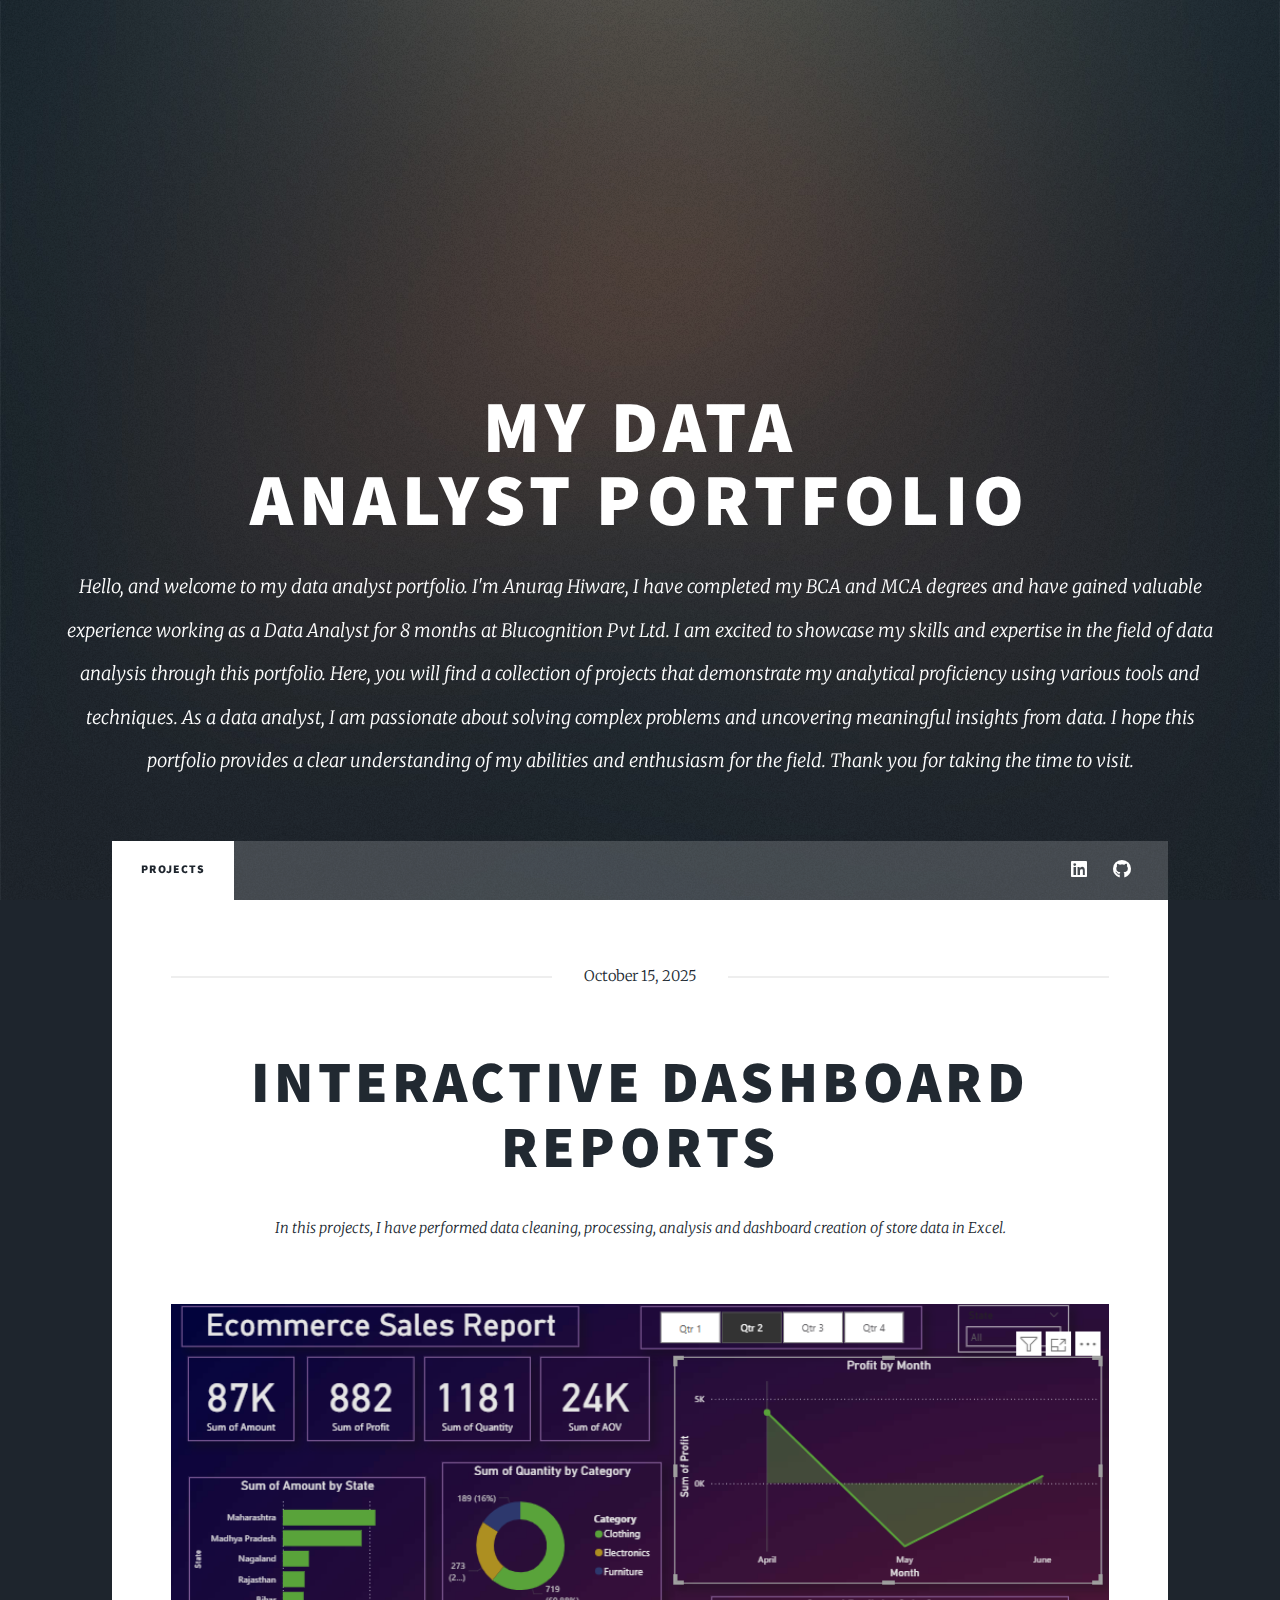
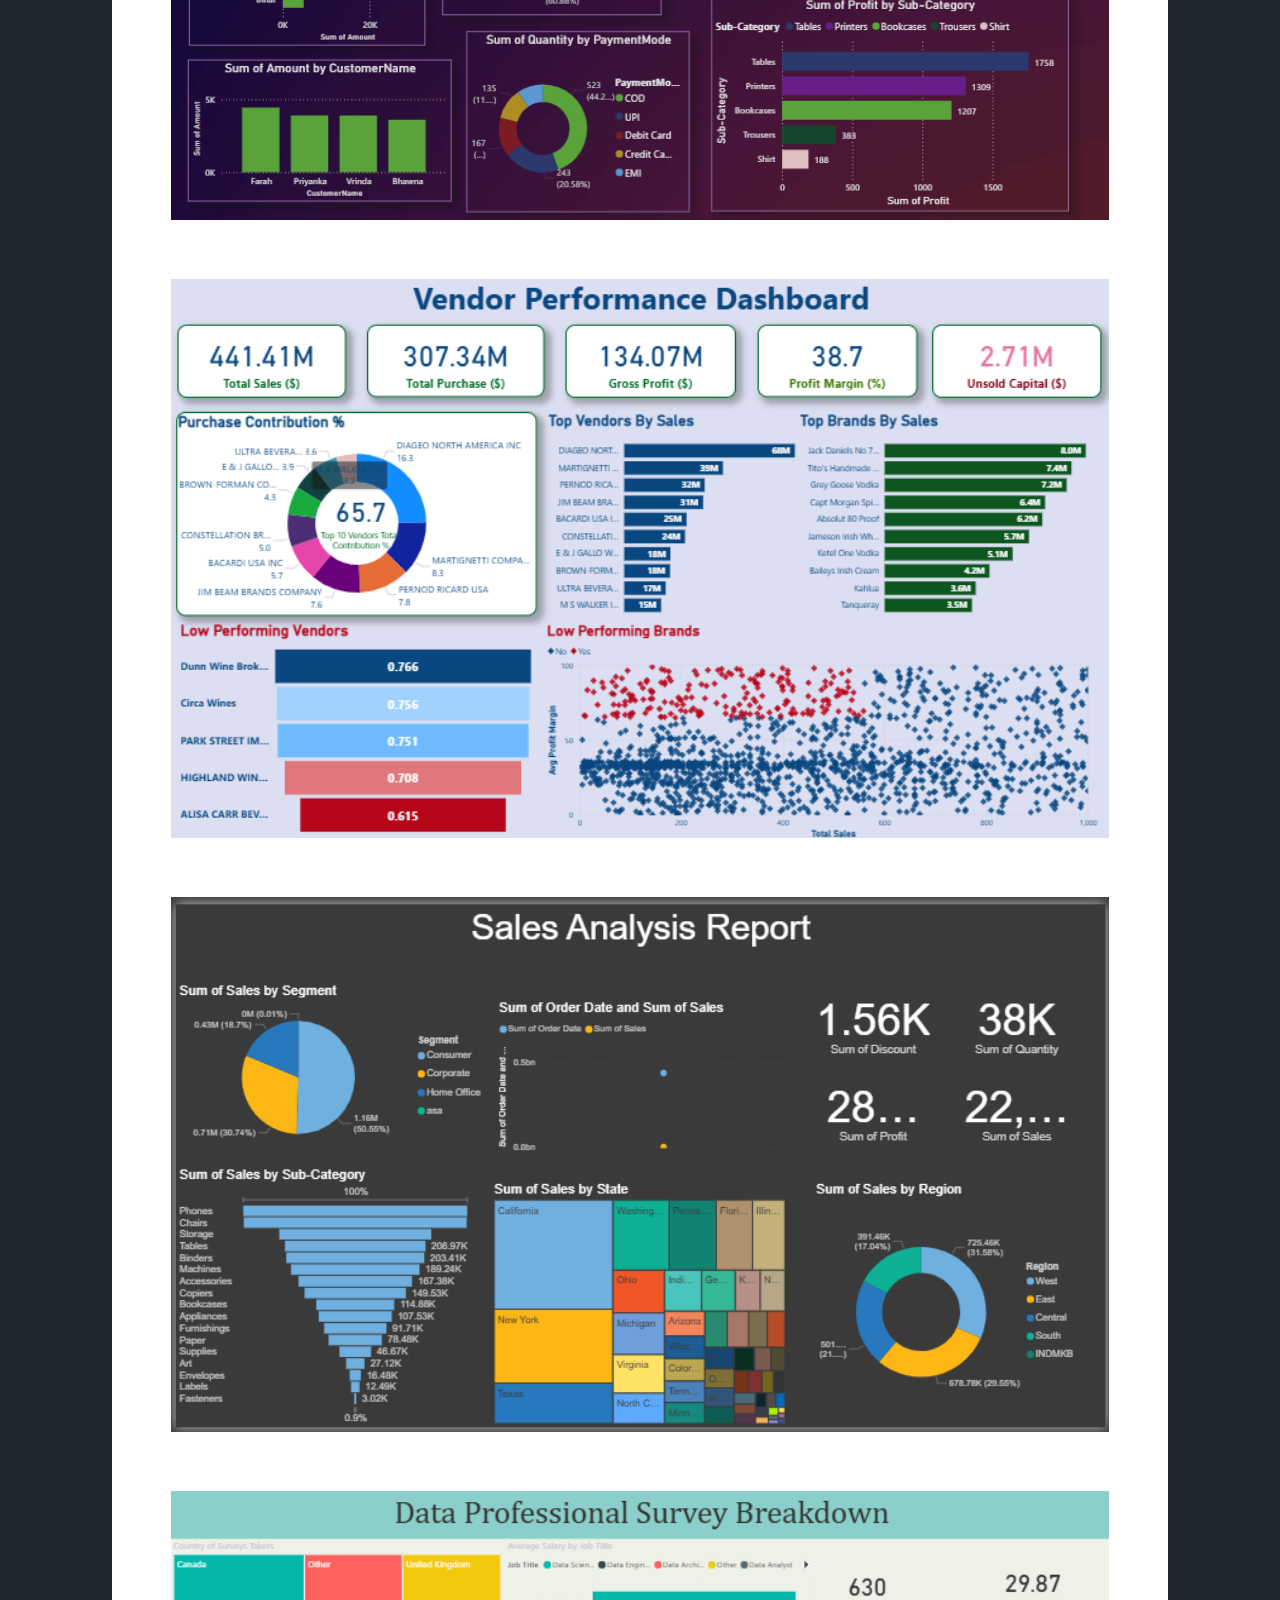
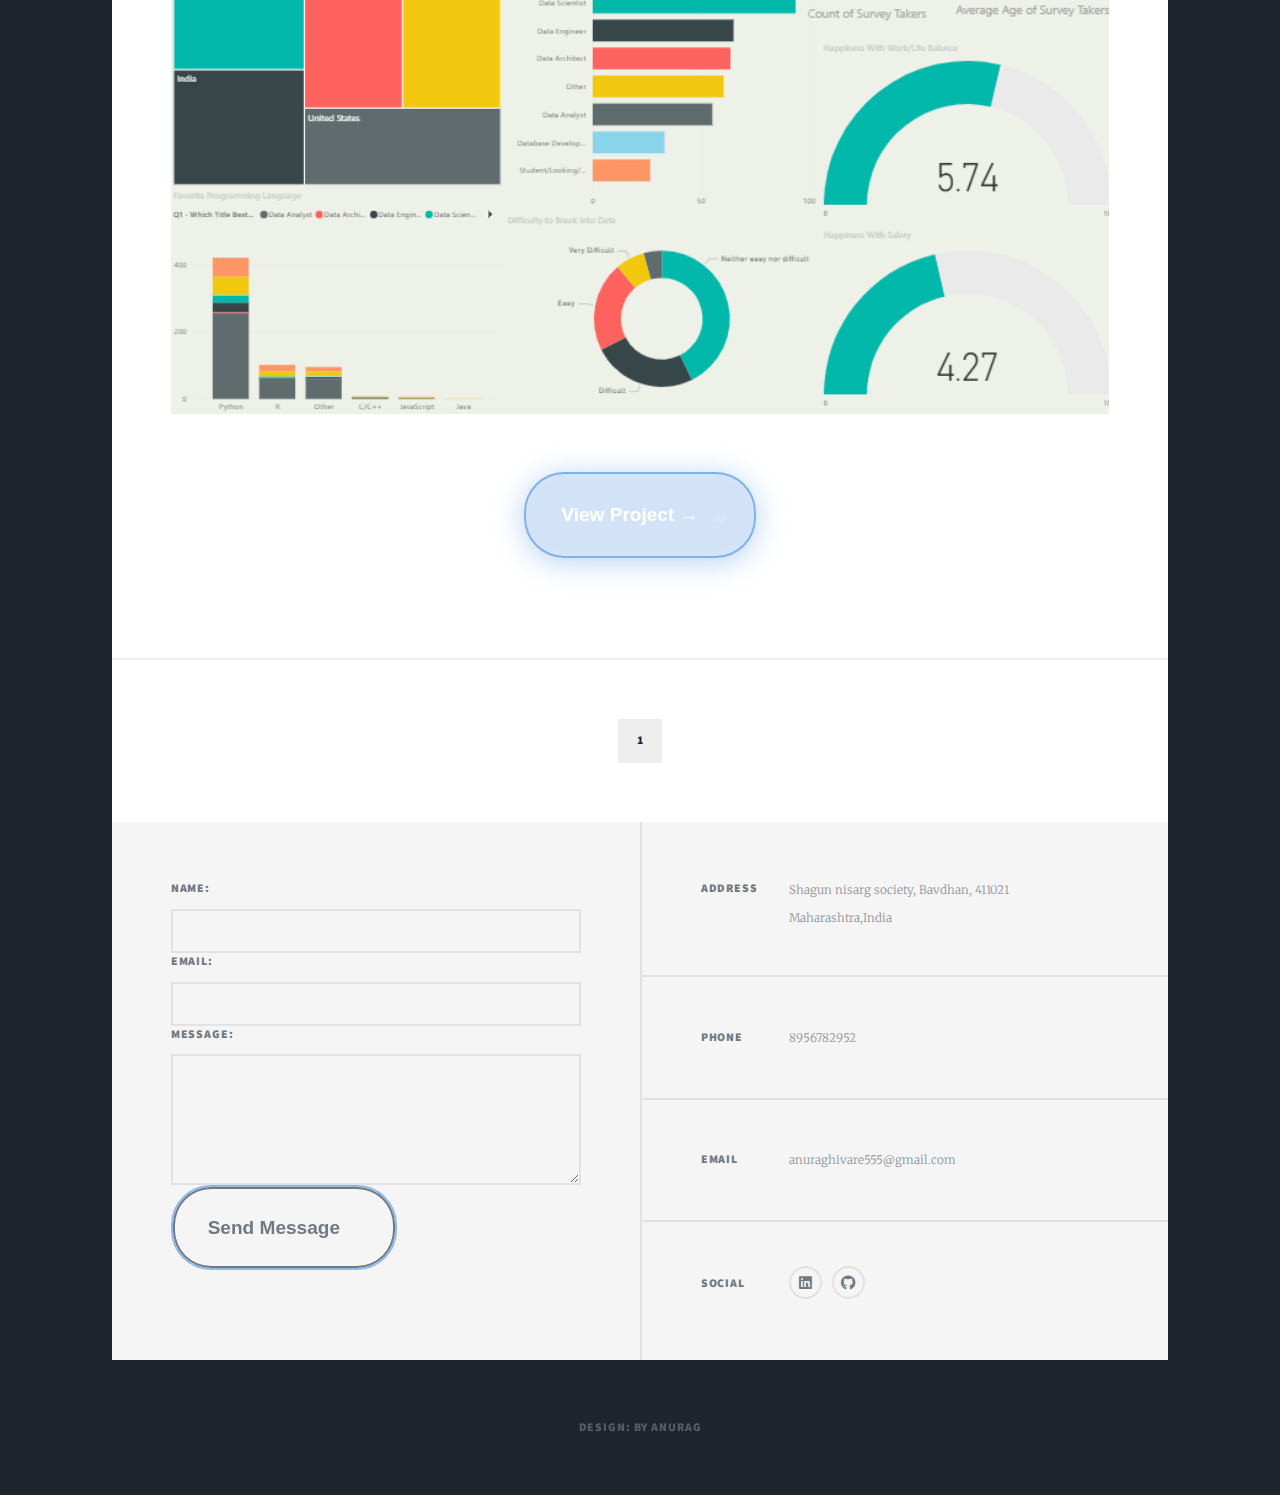
<file: index.html>
<!DOCTYPE HTML>
<html>
	<head>
		<title>My Data Analyst Portfolio</title>
		<meta charset="utf-8" />
		<meta name="viewport" content="width=device-width, initial-scale=1, user-scalable=no" />
		<link rel="stylesheet" href="assets/css/main.css" />
<script src="assets/js/main.js"></script>

	</head>
	<body class="is-preload">

		<!-- Wrapper -->
			<div id="wrapper" class="fade-in">

				<!-- Intro -->
					<div id="intro">
						<h1>My Data<br />
						Analyst Portfolio</h1>
						<p>Hello, and welcome to my data analyst portfolio. I'm Anurag Hiware, I have completed my BCA and MCA degrees and have gained valuable experience working as a Data Analyst for 8 months at Blucognition Pvt Ltd. I am excited to showcase my skills and expertise in the field of data analysis through this portfolio. Here, you will find a collection of projects that demonstrate my analytical proficiency using various tools and techniques. As a data analyst, I am passionate about solving complex problems and uncovering meaningful insights from data. I hope this portfolio provides a clear understanding of my abilities and enthusiasm for the field. Thank you for taking the time to visit.
						</ul>
					</div>

				<!-- Header -->
					<header id="header">
						<a href="index.html" class="logo">Data Analyst</a>
					</header>

				<!-- Nav -->
					<nav id="nav">
						<ul class="links">
							<li class="active"><a href="index.html">Projects</a></li>
						</ul>
						<ul class="icons">
							
							<li><a href="https://www.linkedin.com/in/anurag-hiware-inlink/" class="icon brands alt fa-linkedin"><span class="label">LinkedIn</span></a></li>
							<li><a href="https://github.com/AnuragHiware01" class="icon brands alt fa-github"><span class="label">GitHub</span></a></li>
							
						
						</ul>
					</nav>

				<!-- Main -->
					<div id="main">

						<!-- Featured Post -->
							<article class="post featured">
								<header class="major">
									<span class="date">October 15, 2025</span>
									<h2><a href="#">Interactive Dashboard Reports
									</a></h2>
									<p>In this projects, I have performed data cleaning, processing, analysis and dashboard creation of store data in Excel. 
									</p>
								</header>
								<a href="#" class="image main"><img src="images/1.png" alt="" /></a>
								<a href="#" class="image main"><img src="images/2.png" alt="" /></a>
								<a href="#" class="image main"><img src="images/3.png" alt="" /></a>
								<a href="#" class="image main"><img src="images/4.png" alt="" /></a>
								<ul class="actions special">
									<li><a href="https://github.com/AnuragHiware01/Vendor-Performance-Analysis" class="button large">View Project &#8594</a></li>
								</ul>
							</article>

						

						<!-- Footer -->
							<footer>
								<div class="pagination">
									<!--<a href="#" class="previous">Prev</a>-->
									<a href="#" class="page active">1</a>
									<!--
									<a href="#" class="page">2</a>
									<a href="#" class="page">3</a>
									<span class="extra">&hellip;</span>
									<a href="#" class="page">8</a>
									<a href="#" class="page">9</a>
									<a href="#" class="page">10</a>
									<a href="#" class="next">Next</a>
									-->
								</div>
							</footer>

					</div>

				<!-- Footer -->
					<footer id="footer">
						<section>
							<form method="POST" action="https://formsubmit.co/38c165a2947cc072cb7ab0d0977b77fd">
  <label for="name">Name:</label>
  <input type="text" name="name" id="name" required />

  <label for="email">Email:</label>
  <input type="email" name="email" id="email" required />

  <label for="message">Message:</label>
  <textarea name="message" id="message" rows="3" required></textarea>

  <input type="hidden" name="_next" value="http://localhost:8000/thankyou.html" />

  <input type="submit" value="Send Message" />
</form>



						</section>
						<section class="split contact">
							<section class="alt">
								<h3>Address</h3>
								<p>Shagun nisarg society, Bavdhan, 411021<br/>
								Maharashtra,India</p>
							</section>
							<section>
								<h3>Phone</h3>
								<p>8956782952</p>
							</section>
							<section>
								<h3>Email</h3>
								<p>anuraghivare555@gmail.com</p>
							</section>
							<section>
								<h3>Social</h3>
								<ul class="icons alt">
									<li><a href="https://www.linkedin.com/in/anurag-hiware-inlink/" class="icon brands alt fa-linkedin"><span class="label">Linkedin</span></a></li>
									<li><a href="https://github.com/AnuragHiware01" class="icon brands alt fa-github"><span class="label">GitHub</span></a></li>
									
								</ul>
							</section>
						</section>
					</footer>

				<!-- Copyright -->
					<div id="copyright">
						<ul><li>Design: By Anurag </a></li></ul>
					</div>

			</div>

		<!-- Scripts -->
			<script src="assets/js/jquery.min.js"></script>
			<script src="assets/js/jquery.scrollex.min.js"></script>
			<script src="assets/js/jquery.scrolly.min.js"></script>
			<script src="assets/js/browser.min.js"></script>
			<script src="assets/js/breakpoints.min.js"></script>
			<script src="assets/js/util.js"></script>
			<script src="assets/js/main.js"></script>

	</body>
</html>
</file>
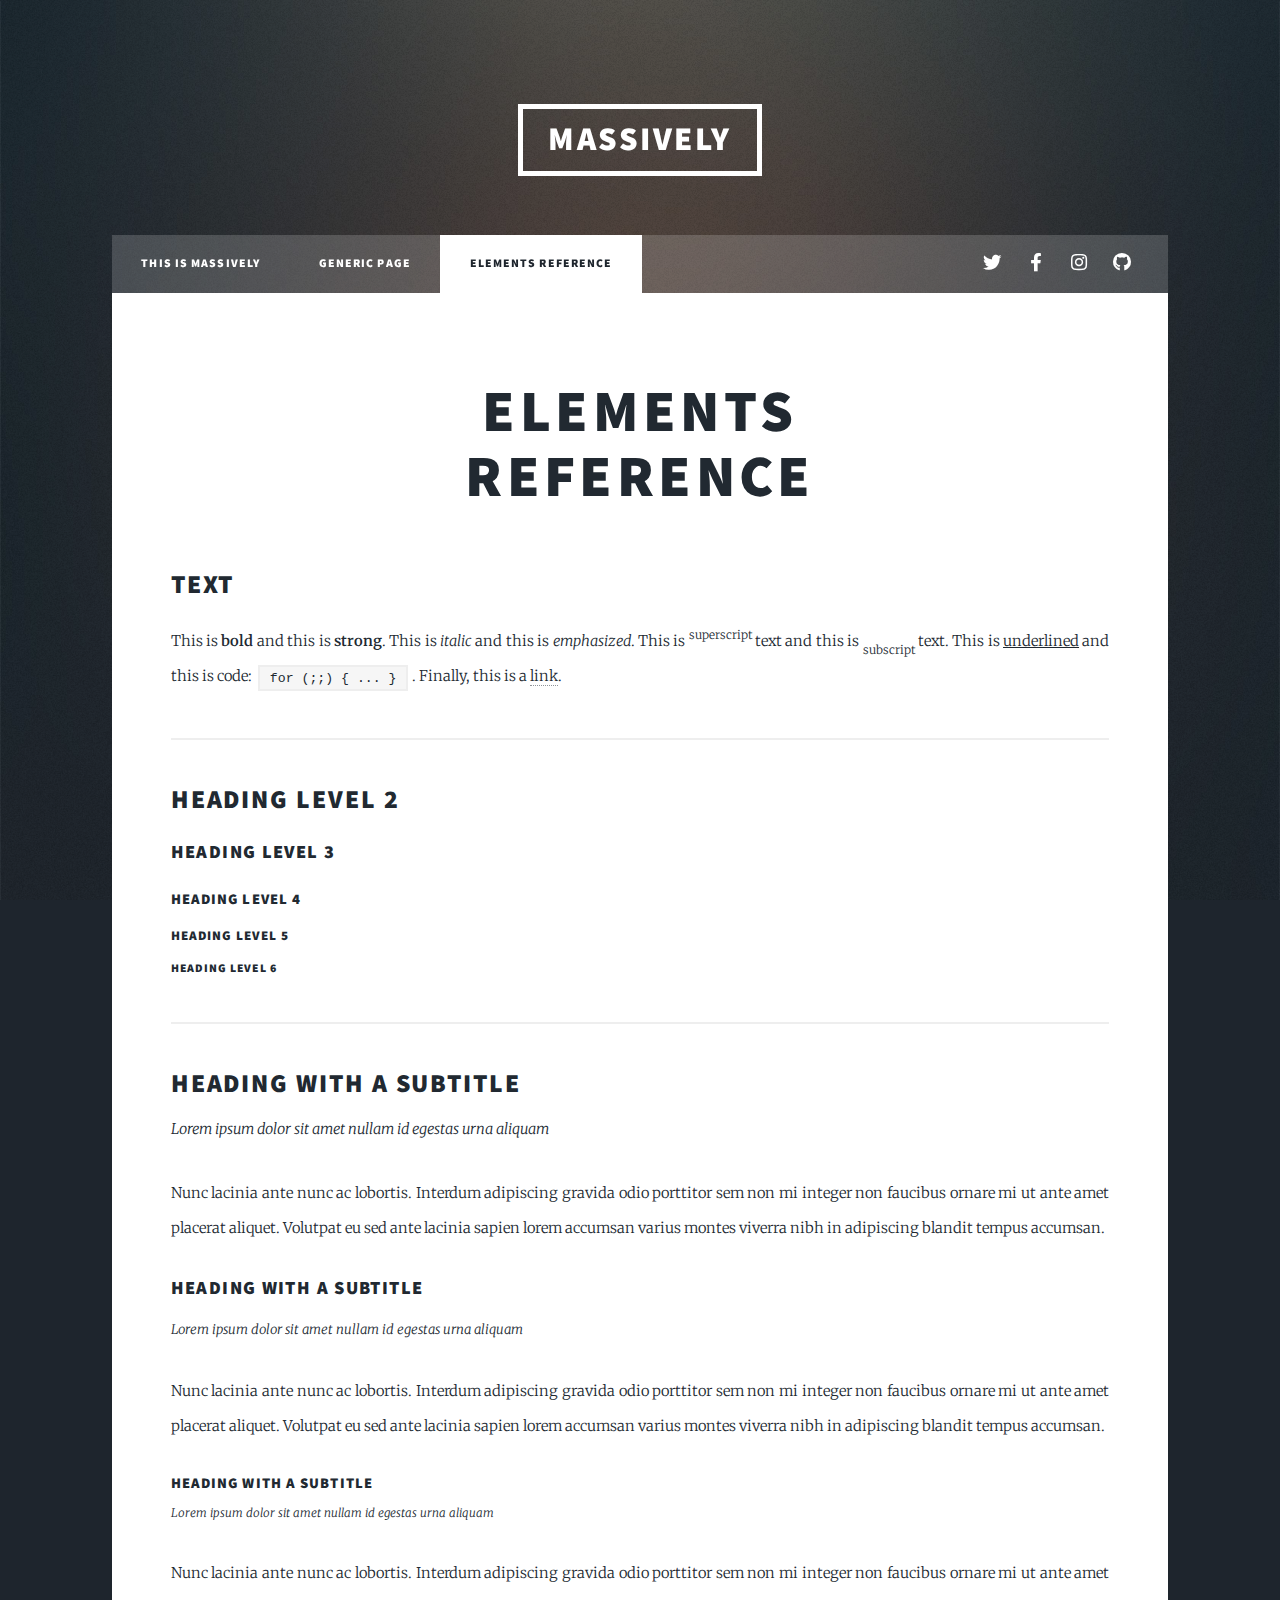
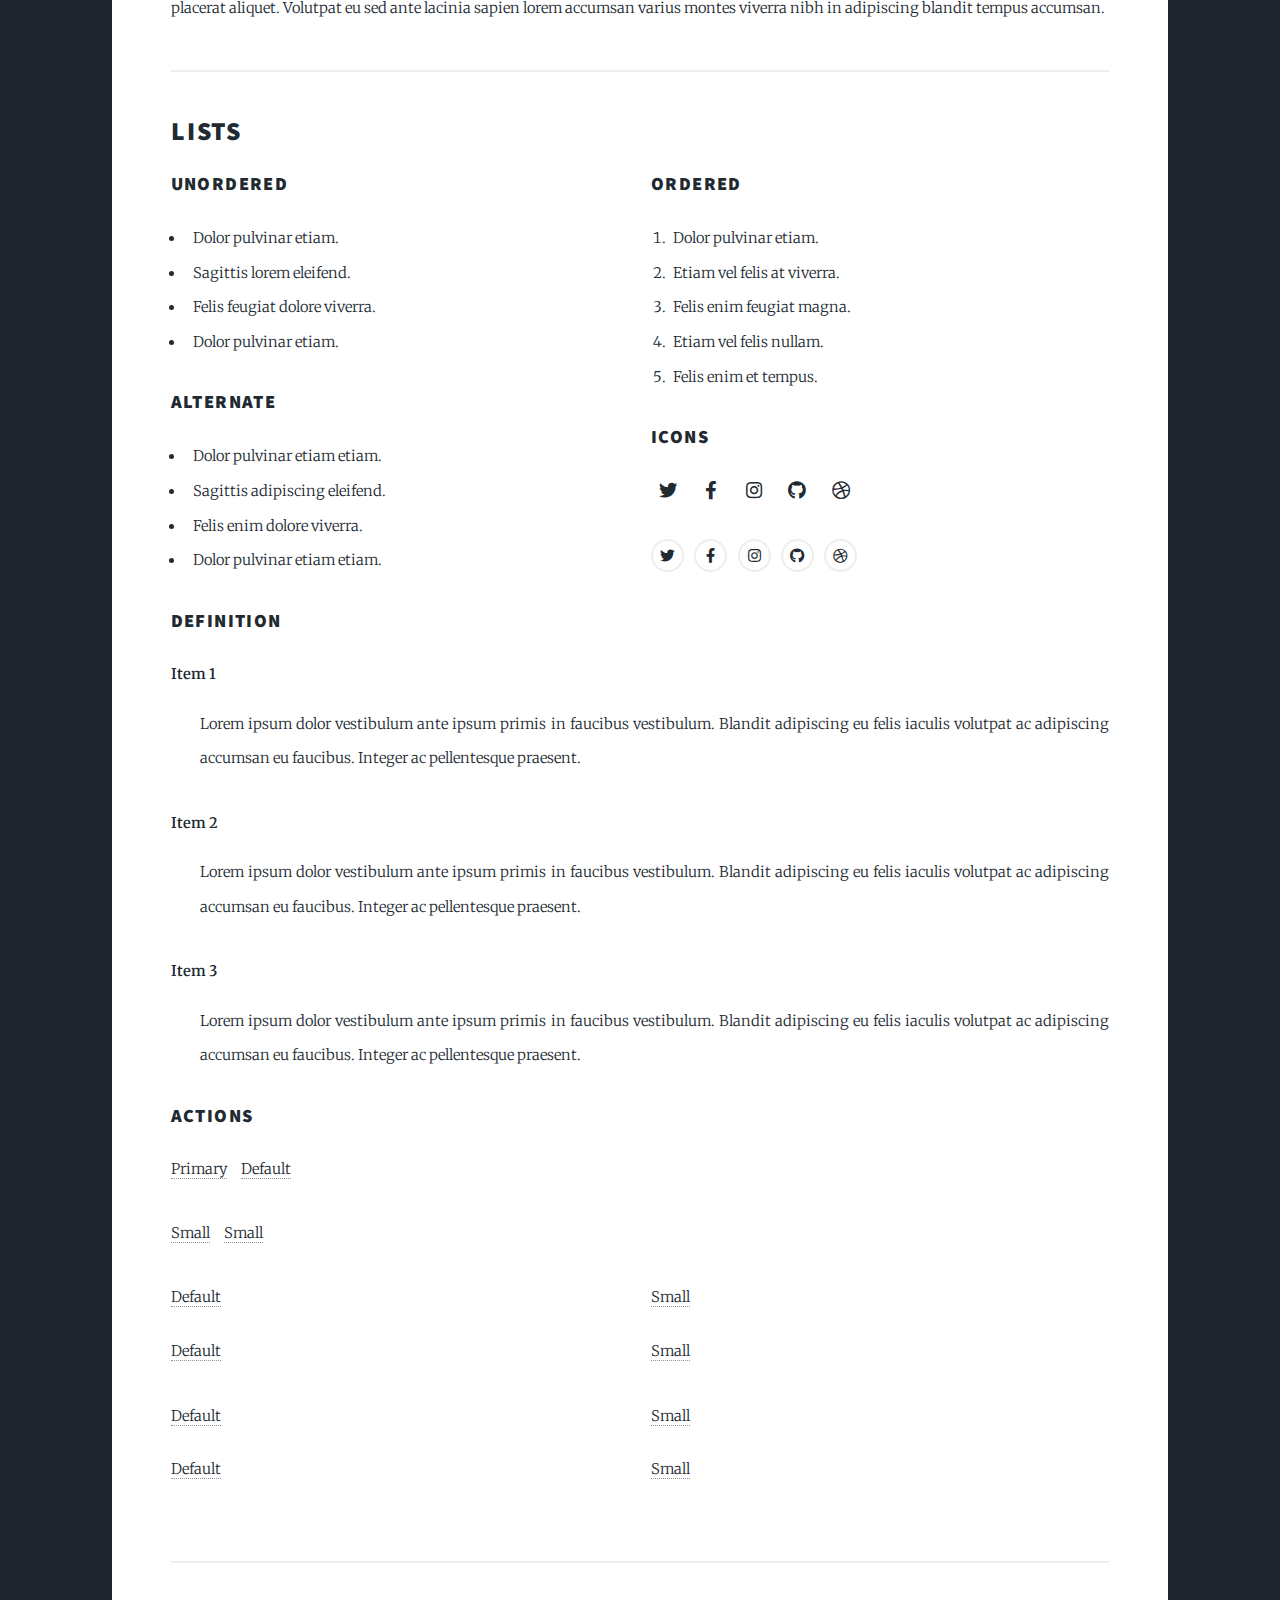
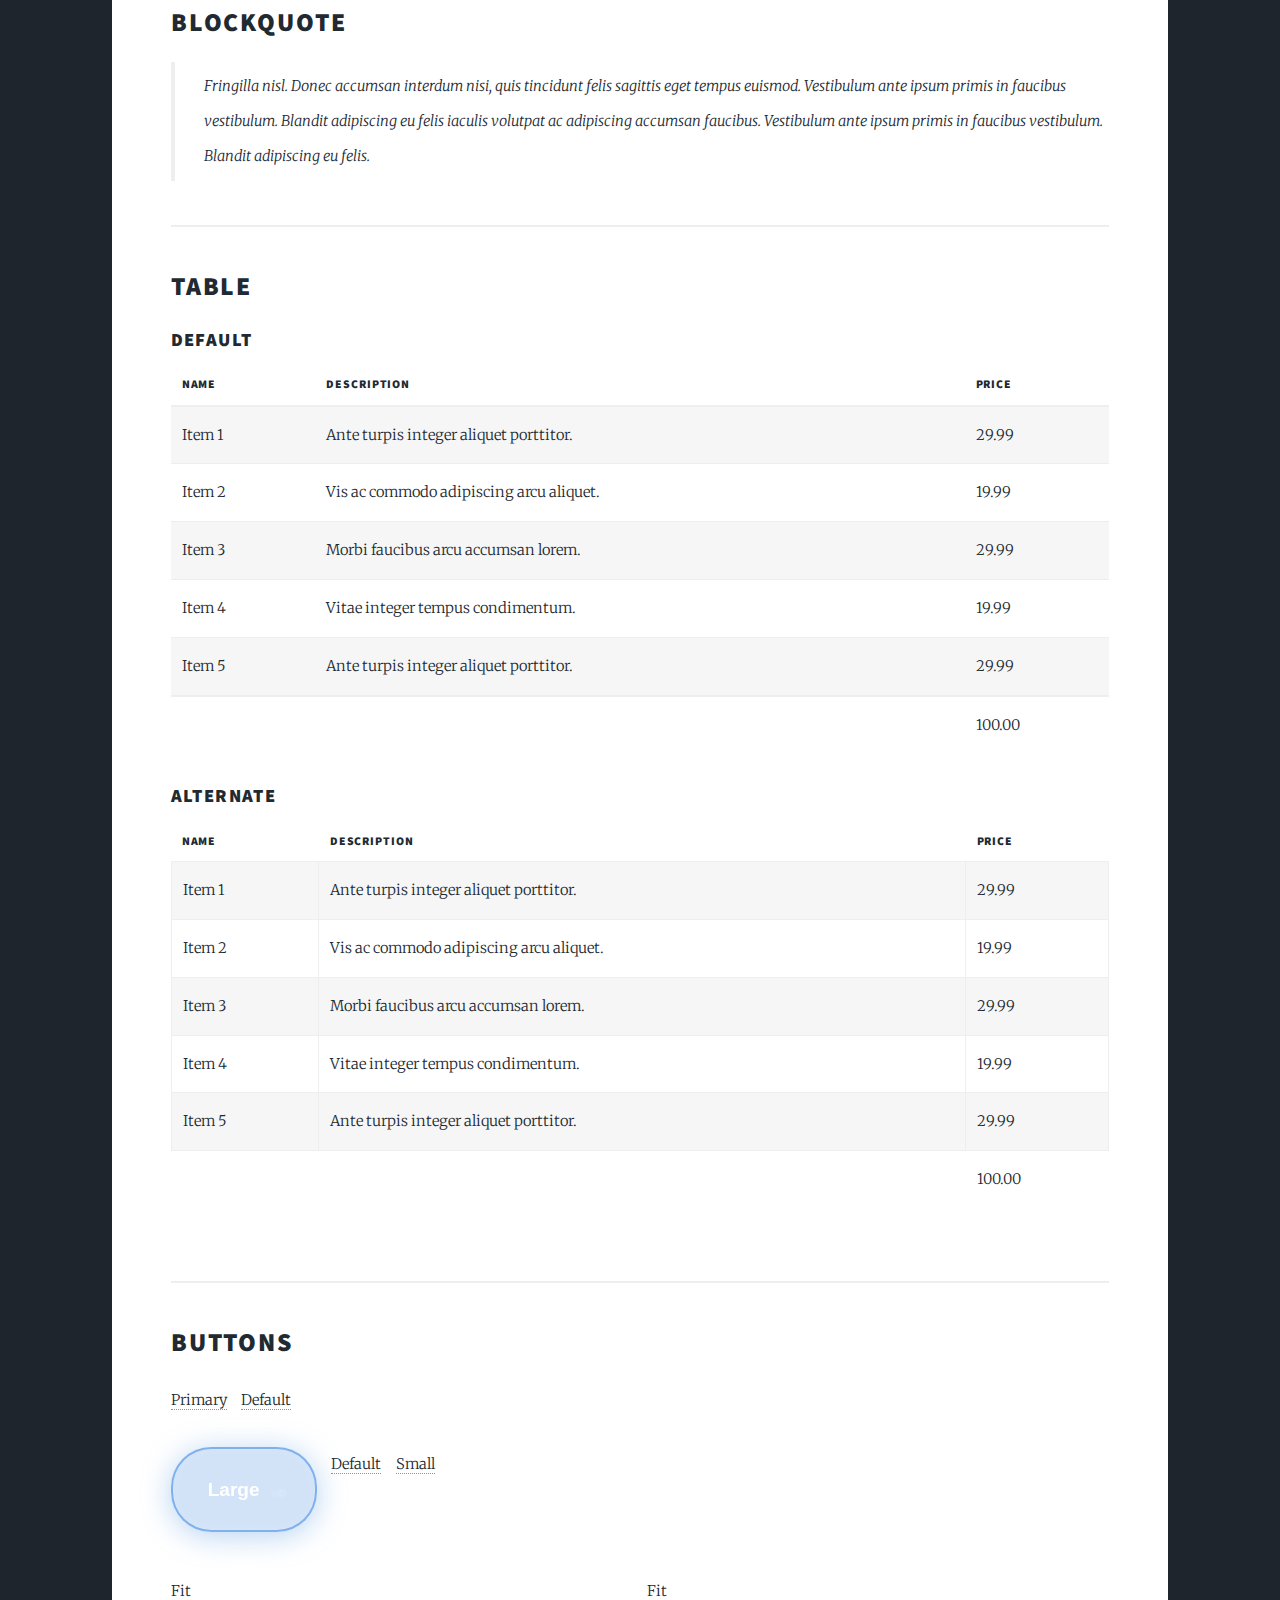
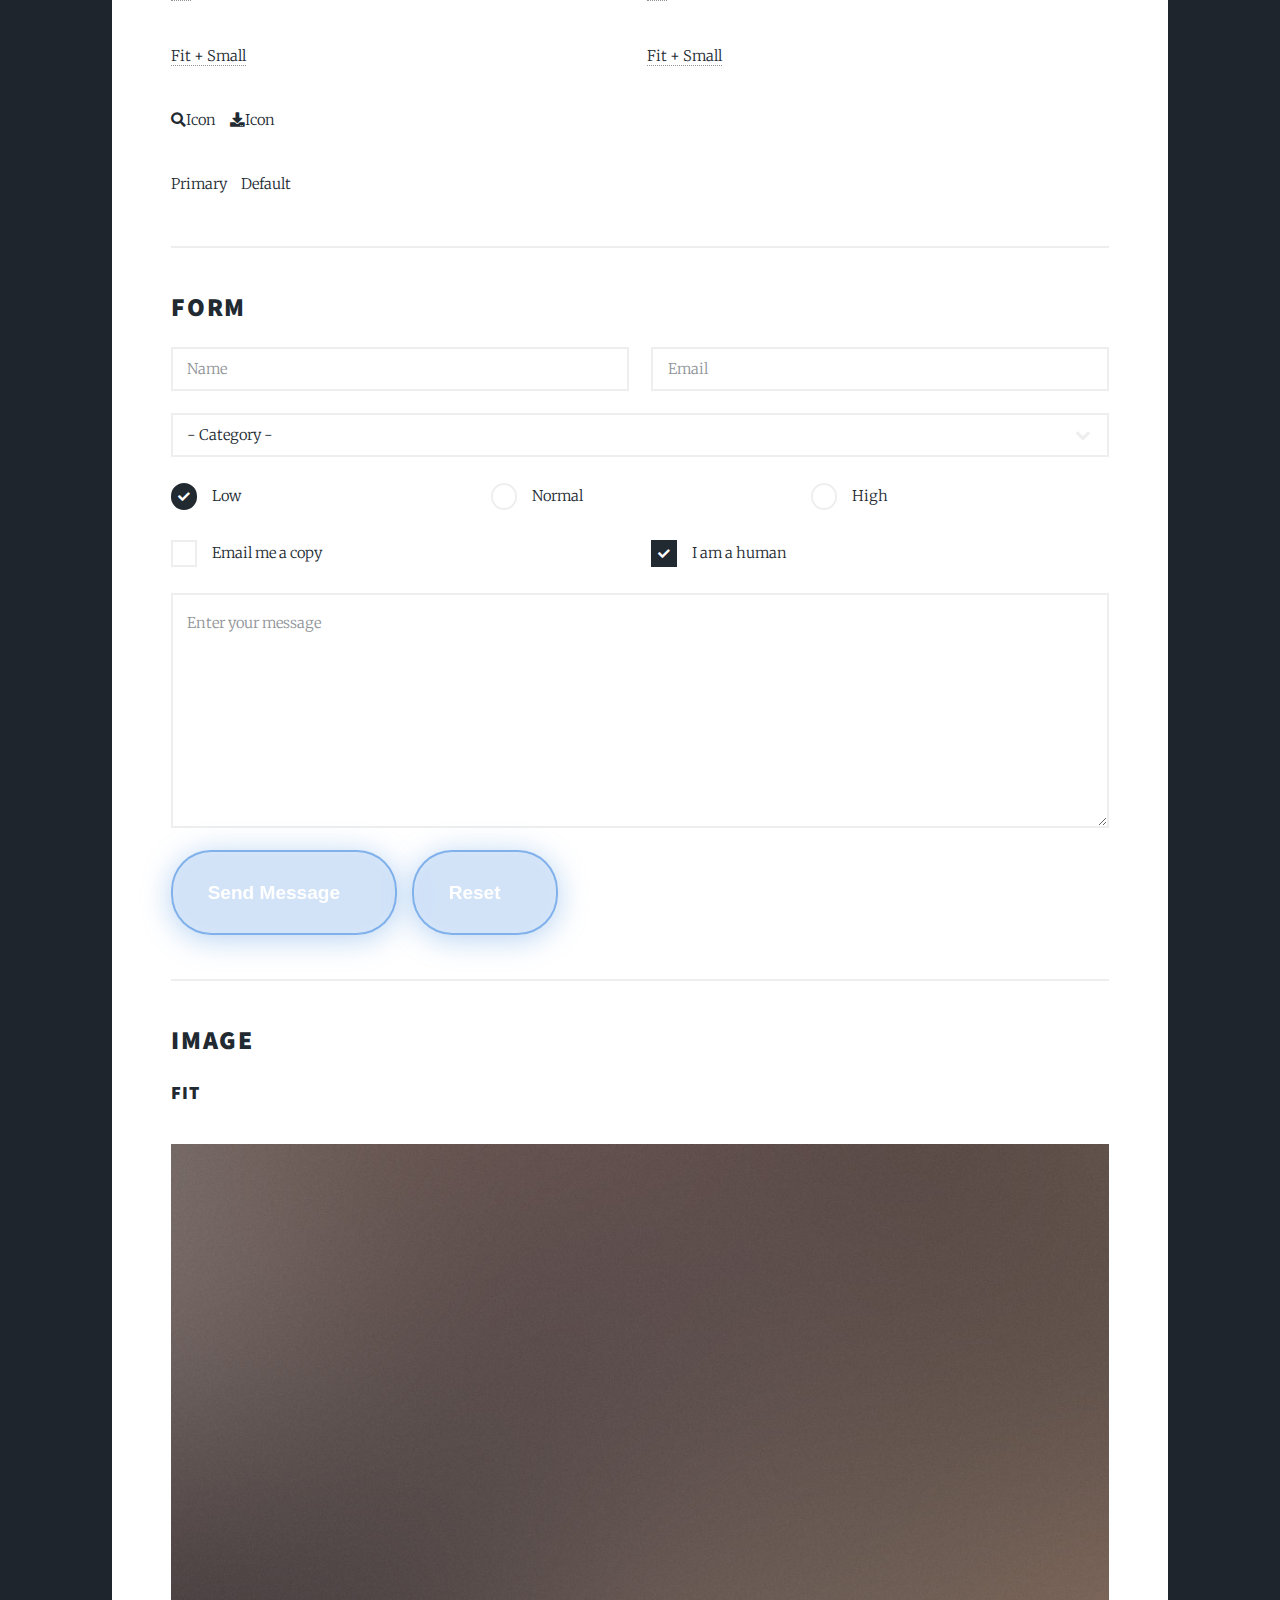
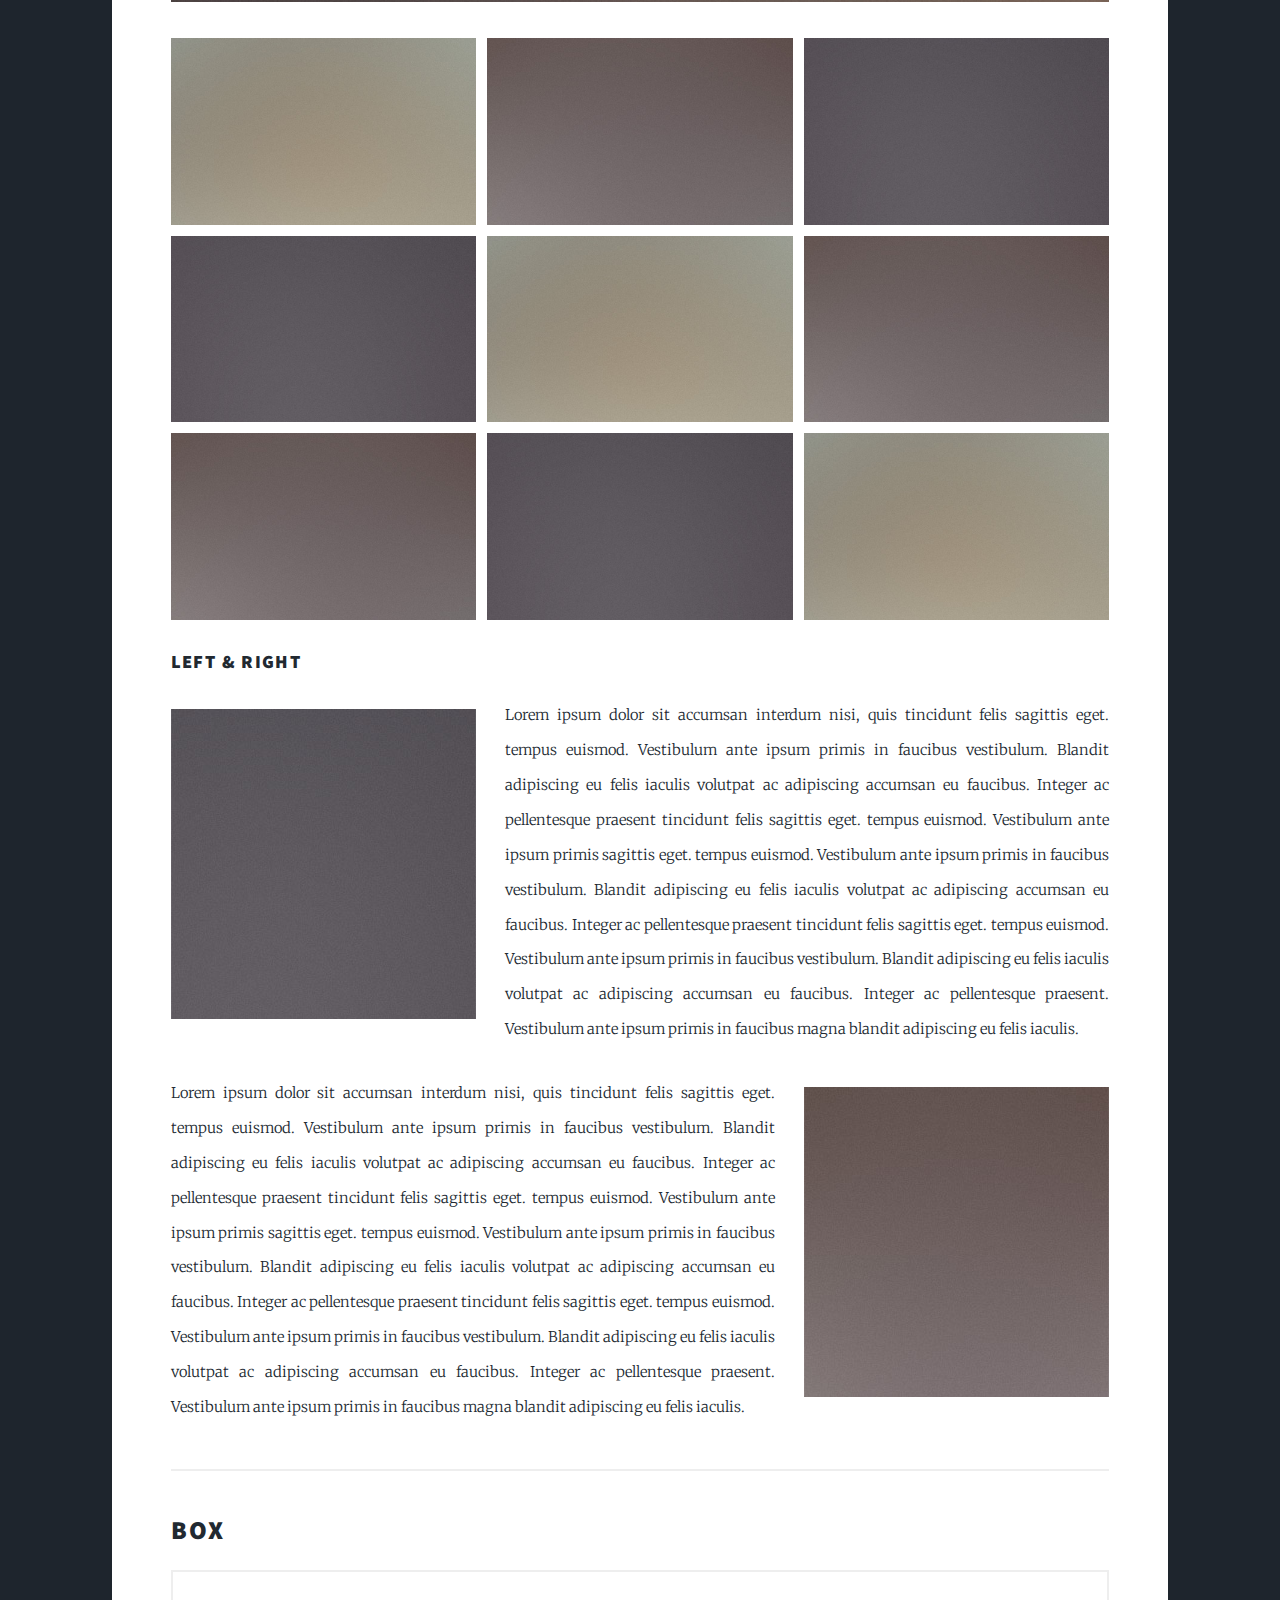
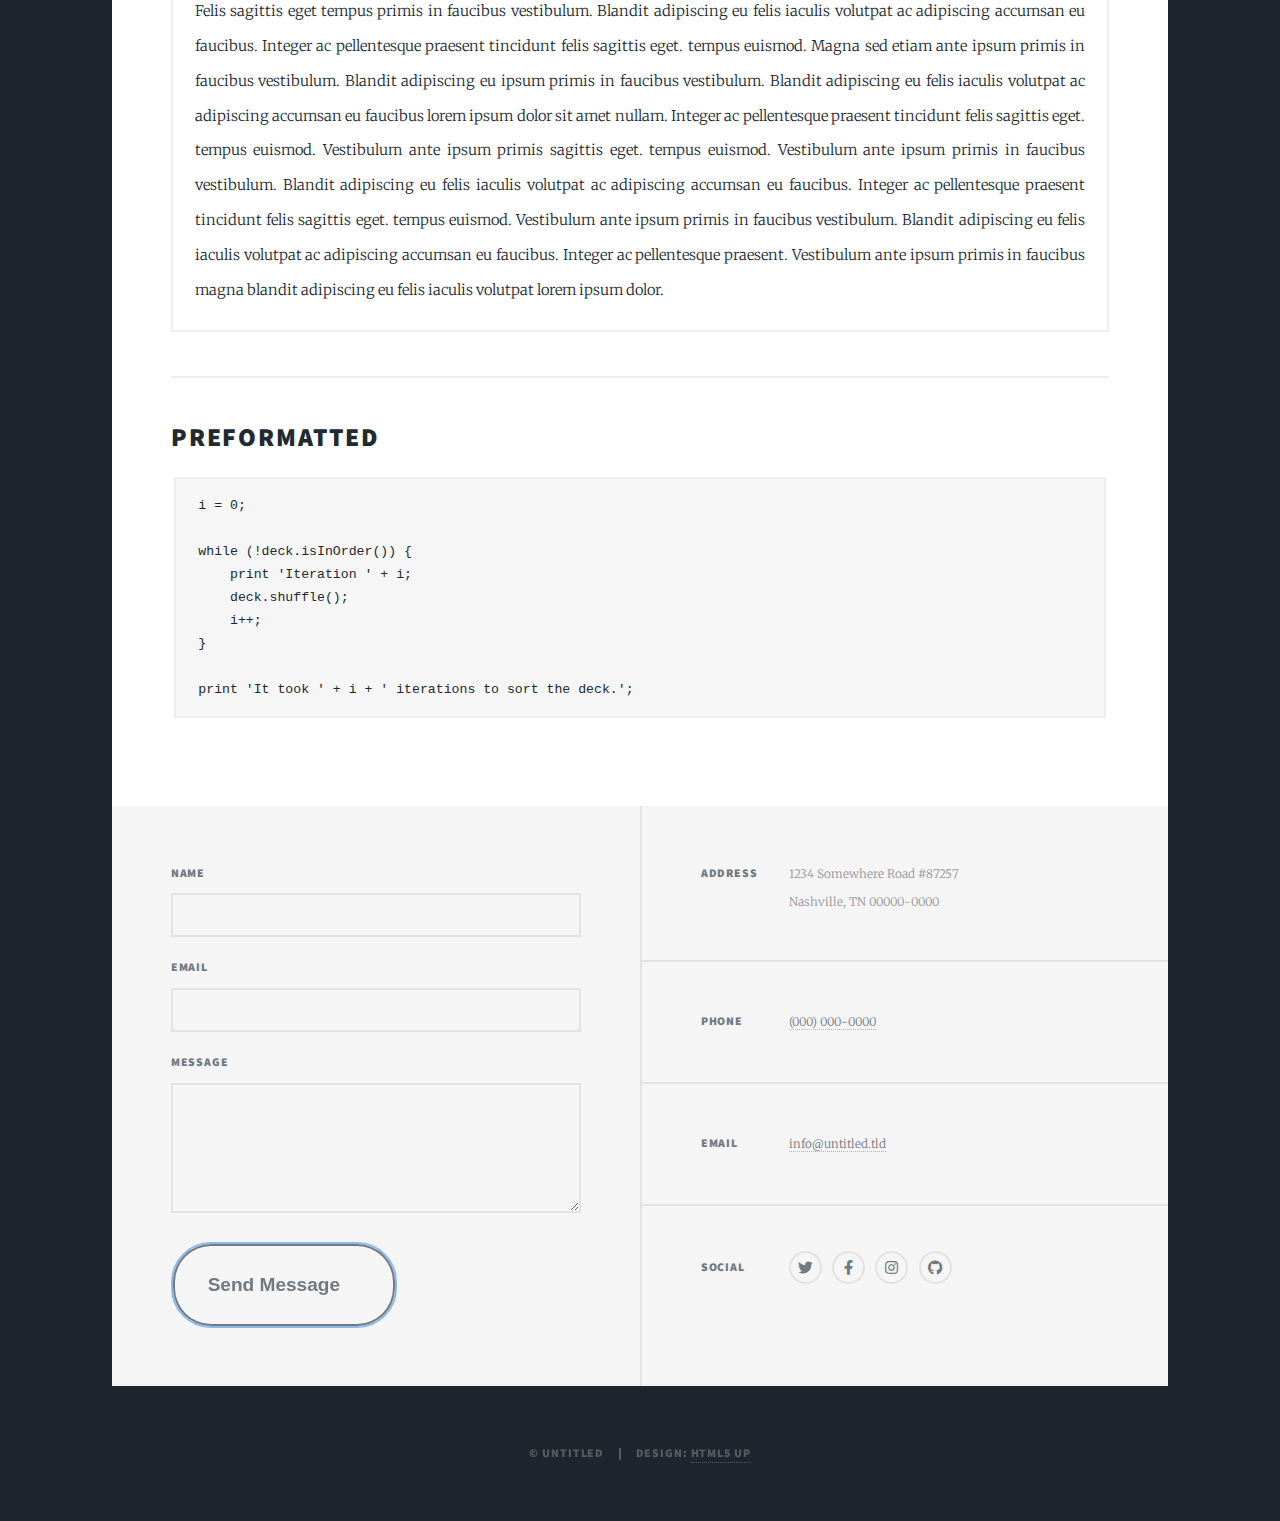
<file: elements.html>
<!DOCTYPE HTML>
<!--
	Massively by HTML5 UP
	html5up.net | @ajlkn
	Free for personal and commercial use under the CCA 3.0 license (html5up.net/license)
-->
<html>
	<head>
		<title>Elements Reference - Massively by HTML5 UP</title>
		<meta charset="utf-8" />
		<meta name="viewport" content="width=device-width, initial-scale=1, user-scalable=no" />
		<link rel="stylesheet" href="assets/css/main.css" />
		<noscript><link rel="stylesheet" href="assets/css/noscript.css" /></noscript>
	</head>
	<body class="is-preload">

		<!-- Wrapper -->
			<div id="wrapper">

				<!-- Header -->
					<header id="header">
						<a href="index.html" class="logo">Massively</a>
					</header>

				<!-- Nav -->
					<nav id="nav">
						<ul class="links">
							<li><a href="index.html">This is Massively</a></li>
							<li><a href="generic.html">Generic Page</a></li>
							<li class="active"><a href="elements.html">Elements Reference</a></li>
						</ul>
						<ul class="icons">
							<li><a href="#" class="icon brands fa-twitter"><span class="label">Twitter</span></a></li>
							<li><a href="#" class="icon brands fa-facebook-f"><span class="label">Facebook</span></a></li>
							<li><a href="#" class="icon brands fa-instagram"><span class="label">Instagram</span></a></li>
							<li><a href="#" class="icon brands fa-github"><span class="label">GitHub</span></a></li>
						</ul>
					</nav>

				<!-- Main -->
					<div id="main">

						<!-- Post -->
							<section class="post">
								<header class="major">
									<h1>Elements<br />
									Reference</h1>
								</header>

								<!-- Text stuff -->
									<h2>Text</h2>
									<p>This is <b>bold</b> and this is <strong>strong</strong>. This is <i>italic</i> and this is <em>emphasized</em>.
									This is <sup>superscript</sup> text and this is <sub>subscript</sub> text.
									This is <u>underlined</u> and this is code: <code>for (;;) { ... }</code>.
									Finally, this is a <a href="#">link</a>.</p>
									<hr />
									<h2>Heading Level 2</h2>
									<h3>Heading Level 3</h3>
									<h4>Heading Level 4</h4>
									<h5>Heading Level 5</h5>
									<h6>Heading Level 6</h6>
									<hr />
									<header>
										<h2>Heading with a Subtitle</h2>
										<p>Lorem ipsum dolor sit amet nullam id egestas urna aliquam</p>
									</header>
									<p>Nunc lacinia ante nunc ac lobortis. Interdum adipiscing gravida odio porttitor sem non mi integer non faucibus ornare mi ut ante amet placerat aliquet. Volutpat eu sed ante lacinia sapien lorem accumsan varius montes viverra nibh in adipiscing blandit tempus accumsan.</p>
									<header>
										<h3>Heading with a Subtitle</h3>
										<p>Lorem ipsum dolor sit amet nullam id egestas urna aliquam</p>
									</header>
									<p>Nunc lacinia ante nunc ac lobortis. Interdum adipiscing gravida odio porttitor sem non mi integer non faucibus ornare mi ut ante amet placerat aliquet. Volutpat eu sed ante lacinia sapien lorem accumsan varius montes viverra nibh in adipiscing blandit tempus accumsan.</p>
									<header>
										<h4>Heading with a Subtitle</h4>
										<p>Lorem ipsum dolor sit amet nullam id egestas urna aliquam</p>
									</header>
									<p>Nunc lacinia ante nunc ac lobortis. Interdum adipiscing gravida odio porttitor sem non mi integer non faucibus ornare mi ut ante amet placerat aliquet. Volutpat eu sed ante lacinia sapien lorem accumsan varius montes viverra nibh in adipiscing blandit tempus accumsan.</p>

									<hr />

								<!-- Lists -->
									<h2>Lists</h2>
									<div class="row">
										<div class="col-6 col-12-small">

											<h3>Unordered</h3>
											<ul>
												<li>Dolor pulvinar etiam.</li>
												<li>Sagittis lorem eleifend.</li>
												<li>Felis feugiat dolore viverra.</li>
												<li>Dolor pulvinar etiam.</li>
											</ul>

											<h3>Alternate</h3>
											<ul class="alt">
												<li>Dolor pulvinar etiam etiam.</li>
												<li>Sagittis adipiscing eleifend.</li>
												<li>Felis enim dolore viverra.</li>
												<li>Dolor pulvinar etiam etiam.</li>
											</ul>

										</div>
										<div class="col-6 col-12-small">

											<h3>Ordered</h3>
											<ol>
												<li>Dolor pulvinar etiam.</li>
												<li>Etiam vel felis at viverra.</li>
												<li>Felis enim feugiat magna.</li>
												<li>Etiam vel felis nullam.</li>
												<li>Felis enim et tempus.</li>
											</ol>

											<h3>Icons</h3>
											<ul class="icons">
												<li><a href="#" class="icon brands fa-twitter"><span class="label">Twitter</span></a></li>
												<li><a href="#" class="icon brands fa-facebook-f"><span class="label">Facebook</span></a></li>
												<li><a href="#" class="icon brands fa-instagram"><span class="label">Instagram</span></a></li>
												<li><a href="#" class="icon brands fa-github"><span class="label">Github</span></a></li>
												<li><a href="#" class="icon brands fa-dribbble"><span class="label">Dribbble</span></a></li>
											</ul>
											<ul class="icons alt">
												<li><a href="#" class="icon brands alt fa-twitter"><span class="label">Twitter</span></a></li>
												<li><a href="#" class="icon brands alt fa-facebook-f"><span class="label">Facebook</span></a></li>
												<li><a href="#" class="icon brands alt fa-instagram"><span class="label">Instagram</span></a></li>
												<li><a href="#" class="icon brands alt fa-github"><span class="label">Github</span></a></li>
												<li><a href="#" class="icon brands alt fa-dribbble"><span class="label">Dribbble</span></a></li>
											</ul>

										</div>
									</div>
									<h3>Definition</h3>
									<dl>
										<dt>Item 1</dt>
										<dd>
											<p>Lorem ipsum dolor vestibulum ante ipsum primis in faucibus vestibulum. Blandit adipiscing eu felis iaculis volutpat ac adipiscing accumsan eu faucibus. Integer ac pellentesque praesent.</p>
										</dd>
										<dt>Item 2</dt>
										<dd>
											<p>Lorem ipsum dolor vestibulum ante ipsum primis in faucibus vestibulum. Blandit adipiscing eu felis iaculis volutpat ac adipiscing accumsan eu faucibus. Integer ac pellentesque praesent.</p>
										</dd>
										<dt>Item 3</dt>
										<dd>
											<p>Lorem ipsum dolor vestibulum ante ipsum primis in faucibus vestibulum. Blandit adipiscing eu felis iaculis volutpat ac adipiscing accumsan eu faucibus. Integer ac pellentesque praesent.</p>
										</dd>
									</dl>

									<h3>Actions</h3>
									<ul class="actions">
										<li><a href="#" class="button primary">Primary</a></li>
										<li><a href="#" class="button">Default</a></li>
									</ul>
									<ul class="actions small">
										<li><a href="#" class="button primary small">Small</a></li>
										<li><a href="#" class="button small">Small</a></li>
									</ul>
									<div class="row">
										<div class="col-6 col-12-small">
											<ul class="actions stacked">
												<li><a href="#" class="button primary">Default</a></li>
												<li><a href="#" class="button">Default</a></li>
											</ul>
										</div>
										<div class="col-6 col-12-small">
											<ul class="actions stacked">
												<li><a href="#" class="button primary small">Small</a></li>
												<li><a href="#" class="button small">Small</a></li>
											</ul>
										</div>
									</div>
									<div class="row">
										<div class="col-6 col-12-small">
											<ul class="actions stacked">
												<li><a href="#" class="button primary fit">Default</a></li>
												<li><a href="#" class="button fit">Default</a></li>
											</ul>
										</div>
										<div class="col-6 col-12-small">
											<ul class="actions stacked">
												<li><a href="#" class="button primary small fit">Small</a></li>
												<li><a href="#" class="button small fit">Small</a></li>
											</ul>
										</div>
									</div>

									<hr />

								<!-- Blockquote -->
									<h2>Blockquote</h2>
									<blockquote>Fringilla nisl. Donec accumsan interdum nisi, quis tincidunt felis sagittis eget tempus euismod. Vestibulum ante ipsum primis in faucibus vestibulum. Blandit adipiscing eu felis iaculis volutpat ac adipiscing accumsan faucibus. Vestibulum ante ipsum primis in faucibus vestibulum. Blandit adipiscing eu felis.</blockquote>

									<hr />

								<!-- Table -->
									<h2>Table</h2>

									<h3>Default</h3>
									<div class="table-wrapper">
										<table>
											<thead>
												<tr>
													<th>Name</th>
													<th>Description</th>
													<th>Price</th>
												</tr>
											</thead>
											<tbody>
												<tr>
													<td>Item 1</td>
													<td>Ante turpis integer aliquet porttitor.</td>
													<td>29.99</td>
												</tr>
												<tr>
													<td>Item 2</td>
													<td>Vis ac commodo adipiscing arcu aliquet.</td>
													<td>19.99</td>
												</tr>
												<tr>
													<td>Item 3</td>
													<td> Morbi faucibus arcu accumsan lorem.</td>
													<td>29.99</td>
												</tr>
												<tr>
													<td>Item 4</td>
													<td>Vitae integer tempus condimentum.</td>
													<td>19.99</td>
												</tr>
												<tr>
													<td>Item 5</td>
													<td>Ante turpis integer aliquet porttitor.</td>
													<td>29.99</td>
												</tr>
											</tbody>
											<tfoot>
												<tr>
													<td colspan="2"></td>
													<td>100.00</td>
												</tr>
											</tfoot>
										</table>
									</div>

									<h3>Alternate</h3>
									<div class="table-wrapper">
										<table class="alt">
											<thead>
												<tr>
													<th>Name</th>
													<th>Description</th>
													<th>Price</th>
												</tr>
											</thead>
											<tbody>
												<tr>
													<td>Item 1</td>
													<td>Ante turpis integer aliquet porttitor.</td>
													<td>29.99</td>
												</tr>
												<tr>
													<td>Item 2</td>
													<td>Vis ac commodo adipiscing arcu aliquet.</td>
													<td>19.99</td>
												</tr>
												<tr>
													<td>Item 3</td>
													<td> Morbi faucibus arcu accumsan lorem.</td>
													<td>29.99</td>
												</tr>
												<tr>
													<td>Item 4</td>
													<td>Vitae integer tempus condimentum.</td>
													<td>19.99</td>
												</tr>
												<tr>
													<td>Item 5</td>
													<td>Ante turpis integer aliquet porttitor.</td>
													<td>29.99</td>
												</tr>
											</tbody>
											<tfoot>
												<tr>
													<td colspan="2"></td>
													<td>100.00</td>
												</tr>
											</tfoot>
										</table>
									</div>

									<hr />

								<!-- Buttons -->
									<h2>Buttons</h2>
									<ul class="actions">
										<li><a href="#" class="button primary">Primary</a></li>
										<li><a href="#" class="button">Default</a></li>
									</ul>
									<ul class="actions">
										<li><a href="#" class="button primary large">Large</a></li>
										<li><a href="#" class="button">Default</a></li>
										<li><a href="#" class="button small">Small</a></li>
									</ul>
									<ul class="actions fit">
										<li><a href="#" class="button primary fit">Fit</a></li>
										<li><a href="#" class="button fit">Fit</a></li>
									</ul>
									<ul class="actions fit small">
										<li><a href="#" class="button primary fit small">Fit + Small</a></li>
										<li><a href="#" class="button fit small">Fit + Small</a></li>
									</ul>
									<ul class="actions">
										<li><a href="#" class="button primary icon solid fa-search">Icon</a></li>
										<li><a href="#" class="button icon solid fa-download">Icon</a></li>
									</ul>
									<ul class="actions">
										<li><span class="button primary disabled">Primary</span></li>
										<li><span class="button disabled">Default</span></li>
									</ul>

									<hr />

								<!-- Form -->
									<h2>Form</h2>

									<form method="post" action="#">
										<div class="row gtr-uniform">
											<div class="col-6 col-12-xsmall">
												<input type="text" name="demo-name" id="demo-name" value="" placeholder="Name" />
											</div>
											<div class="col-6 col-12-xsmall">
												<input type="email" name="demo-email" id="demo-email" value="" placeholder="Email" />
											</div>
											<!-- Break -->
											<div class="col-12">
												<select name="demo-category" id="demo-category">
													<option value="">- Category -</option>
													<option value="1">Manufacturing</option>
													<option value="1">Shipping</option>
													<option value="1">Administration</option>
													<option value="1">Human Resources</option>
												</select>
											</div>
											<!-- Break -->
											<div class="col-4 col-12-small">
												<input type="radio" id="demo-priority-low" name="demo-priority" checked>
												<label for="demo-priority-low">Low</label>
											</div>
											<div class="col-4 col-12-small">
												<input type="radio" id="demo-priority-normal" name="demo-priority">
												<label for="demo-priority-normal">Normal</label>
											</div>
											<div class="col-4 col-12-small">
												<input type="radio" id="demo-priority-high" name="demo-priority">
												<label for="demo-priority-high">High</label>
											</div>
											<!-- Break -->
											<div class="col-6 col-12-small">
												<input type="checkbox" id="demo-copy" name="demo-copy">
												<label for="demo-copy">Email me a copy</label>
											</div>
											<div class="col-6 col-12-small">
												<input type="checkbox" id="demo-human" name="demo-human" checked>
												<label for="demo-human">I am a human</label>
											</div>
											<!-- Break -->
											<div class="col-12">
												<textarea name="demo-message" id="demo-message" placeholder="Enter your message" rows="6"></textarea>
											</div>
											<!-- Break -->
											<div class="col-12">
												<ul class="actions">
													<li><input type="submit" value="Send Message" class="primary" /></li>
													<li><input type="reset" value="Reset" /></li>
												</ul>
											</div>
										</div>
									</form>

									<hr />

								<!-- Image -->
									<h2>Image</h2>

									<h3>Fit</h3>
									<span class="image fit"><img src="images/pic01.jpg" alt="" /></span>
									<div class="box alt">
										<div class="row gtr-50 gtr-uniform">
											<div class="col-4"><span class="image fit"><img src="images/pic02.jpg" alt="" /></span></div>
											<div class="col-4"><span class="image fit"><img src="images/pic03.jpg" alt="" /></span></div>
											<div class="col-4"><span class="image fit"><img src="images/pic04.jpg" alt="" /></span></div>
											<!-- Break -->
											<div class="col-4"><span class="image fit"><img src="images/pic04.jpg" alt="" /></span></div>
											<div class="col-4"><span class="image fit"><img src="images/pic02.jpg" alt="" /></span></div>
											<div class="col-4"><span class="image fit"><img src="images/pic03.jpg" alt="" /></span></div>
											<!-- Break -->
											<div class="col-4"><span class="image fit"><img src="images/pic03.jpg" alt="" /></span></div>
											<div class="col-4"><span class="image fit"><img src="images/pic04.jpg" alt="" /></span></div>
											<div class="col-4"><span class="image fit"><img src="images/pic02.jpg" alt="" /></span></div>
										</div>
									</div>

									<h3>Left &amp; Right</h3>
									<p><span class="image left"><img src="images/pic08.jpg" alt="" /></span>Lorem ipsum dolor sit accumsan interdum nisi, quis tincidunt felis sagittis eget. tempus euismod. Vestibulum ante ipsum primis in faucibus vestibulum. Blandit adipiscing eu felis iaculis volutpat ac adipiscing accumsan eu faucibus. Integer ac pellentesque praesent tincidunt felis sagittis eget. tempus euismod. Vestibulum ante ipsum primis sagittis eget. tempus euismod. Vestibulum ante ipsum primis in faucibus vestibulum. Blandit adipiscing eu felis iaculis volutpat ac adipiscing accumsan eu faucibus. Integer ac pellentesque praesent tincidunt felis sagittis eget. tempus euismod. Vestibulum ante ipsum primis in faucibus vestibulum. Blandit adipiscing eu felis iaculis volutpat ac adipiscing accumsan eu faucibus. Integer ac pellentesque praesent. Vestibulum ante ipsum primis in faucibus magna blandit adipiscing eu felis iaculis.</p>
									<p><span class="image right"><img src="images/pic09.jpg" alt="" /></span>Lorem ipsum dolor sit accumsan interdum nisi, quis tincidunt felis sagittis eget. tempus euismod. Vestibulum ante ipsum primis in faucibus vestibulum. Blandit adipiscing eu felis iaculis volutpat ac adipiscing accumsan eu faucibus. Integer ac pellentesque praesent tincidunt felis sagittis eget. tempus euismod. Vestibulum ante ipsum primis sagittis eget. tempus euismod. Vestibulum ante ipsum primis in faucibus vestibulum. Blandit adipiscing eu felis iaculis volutpat ac adipiscing accumsan eu faucibus. Integer ac pellentesque praesent tincidunt felis sagittis eget. tempus euismod. Vestibulum ante ipsum primis in faucibus vestibulum. Blandit adipiscing eu felis iaculis volutpat ac adipiscing accumsan eu faucibus. Integer ac pellentesque praesent. Vestibulum ante ipsum primis in faucibus magna blandit adipiscing eu felis iaculis.</p>

									<hr />

								<!-- Box -->
									<h2>Box</h2>
									<div class="box">
										<p>Felis sagittis eget tempus primis in faucibus vestibulum. Blandit adipiscing eu felis iaculis volutpat ac adipiscing accumsan eu faucibus. Integer ac pellentesque praesent tincidunt felis sagittis eget. tempus euismod. Magna sed etiam ante ipsum primis in faucibus vestibulum. Blandit adipiscing eu ipsum primis in faucibus vestibulum. Blandit adipiscing eu felis iaculis volutpat ac adipiscing accumsan eu faucibus lorem ipsum dolor sit amet nullam. Integer ac pellentesque praesent tincidunt felis sagittis eget. tempus euismod. Vestibulum ante ipsum primis sagittis eget. tempus euismod. Vestibulum ante ipsum primis in faucibus vestibulum. Blandit adipiscing eu felis iaculis volutpat ac adipiscing accumsan eu faucibus. Integer ac pellentesque praesent tincidunt felis sagittis eget. tempus euismod. Vestibulum ante ipsum primis in faucibus vestibulum. Blandit adipiscing eu felis iaculis volutpat ac adipiscing accumsan eu faucibus. Integer ac pellentesque praesent. Vestibulum ante ipsum primis in faucibus magna blandit adipiscing eu felis iaculis volutpat lorem ipsum dolor.</p>
									</div>

									<hr />

								<!-- Preformatted Code -->
									<h2>Preformatted</h2>
									<pre><code>i = 0;

while (!deck.isInOrder()) {
    print 'Iteration ' + i;
    deck.shuffle();
    i++;
}

print 'It took ' + i + ' iterations to sort the deck.';
</code></pre>

							</section>

					</div>

				<!-- Footer -->
					<footer id="footer">
						<section>
							<form method="post" action="#">
								<div class="fields">
									<div class="field">
										<label for="name">Name</label>
										<input type="text" name="name" id="name" />
									</div>
									<div class="field">
										<label for="email">Email</label>
										<input type="text" name="email" id="email" />
									</div>
									<div class="field">
										<label for="message">Message</label>
										<textarea name="message" id="message" rows="3"></textarea>
									</div>
								</div>
								<ul class="actions">
									<li><input type="submit" value="Send Message" /></li>
								</ul>
							</form>
						</section>
						<section class="split contact">
							<section class="alt">
								<h3>Address</h3>
								<p>1234 Somewhere Road #87257<br />
								Nashville, TN 00000-0000</p>
							</section>
							<section>
								<h3>Phone</h3>
								<p><a href="#">(000) 000-0000</a></p>
							</section>
							<section>
								<h3>Email</h3>
								<p><a href="#">info@untitled.tld</a></p>
							</section>
							<section>
								<h3>Social</h3>
								<ul class="icons alt">
									<li><a href="#" class="icon brands alt fa-twitter"><span class="label">Twitter</span></a></li>
									<li><a href="#" class="icon brands alt fa-facebook-f"><span class="label">Facebook</span></a></li>
									<li><a href="#" class="icon brands alt fa-instagram"><span class="label">Instagram</span></a></li>
									<li><a href="#" class="icon brands alt fa-github"><span class="label">GitHub</span></a></li>
								</ul>
							</section>
						</section>
					</footer>

				<!-- Copyright -->
					<div id="copyright">
						<ul><li>&copy; Untitled</li><li>Design: <a href="https://html5up.net">HTML5 UP</a></li></ul>
					</div>

			</div>

		<!-- Scripts -->
			<script src="assets/js/jquery.min.js"></script>
			<script src="assets/js/jquery.scrollex.min.js"></script>
			<script src="assets/js/jquery.scrolly.min.js"></script>
			<script src="assets/js/browser.min.js"></script>
			<script src="assets/js/breakpoints.min.js"></script>
			<script src="assets/js/util.js"></script>
			<script src="assets/js/main.js"></script>

	</body>
</html>
</file>
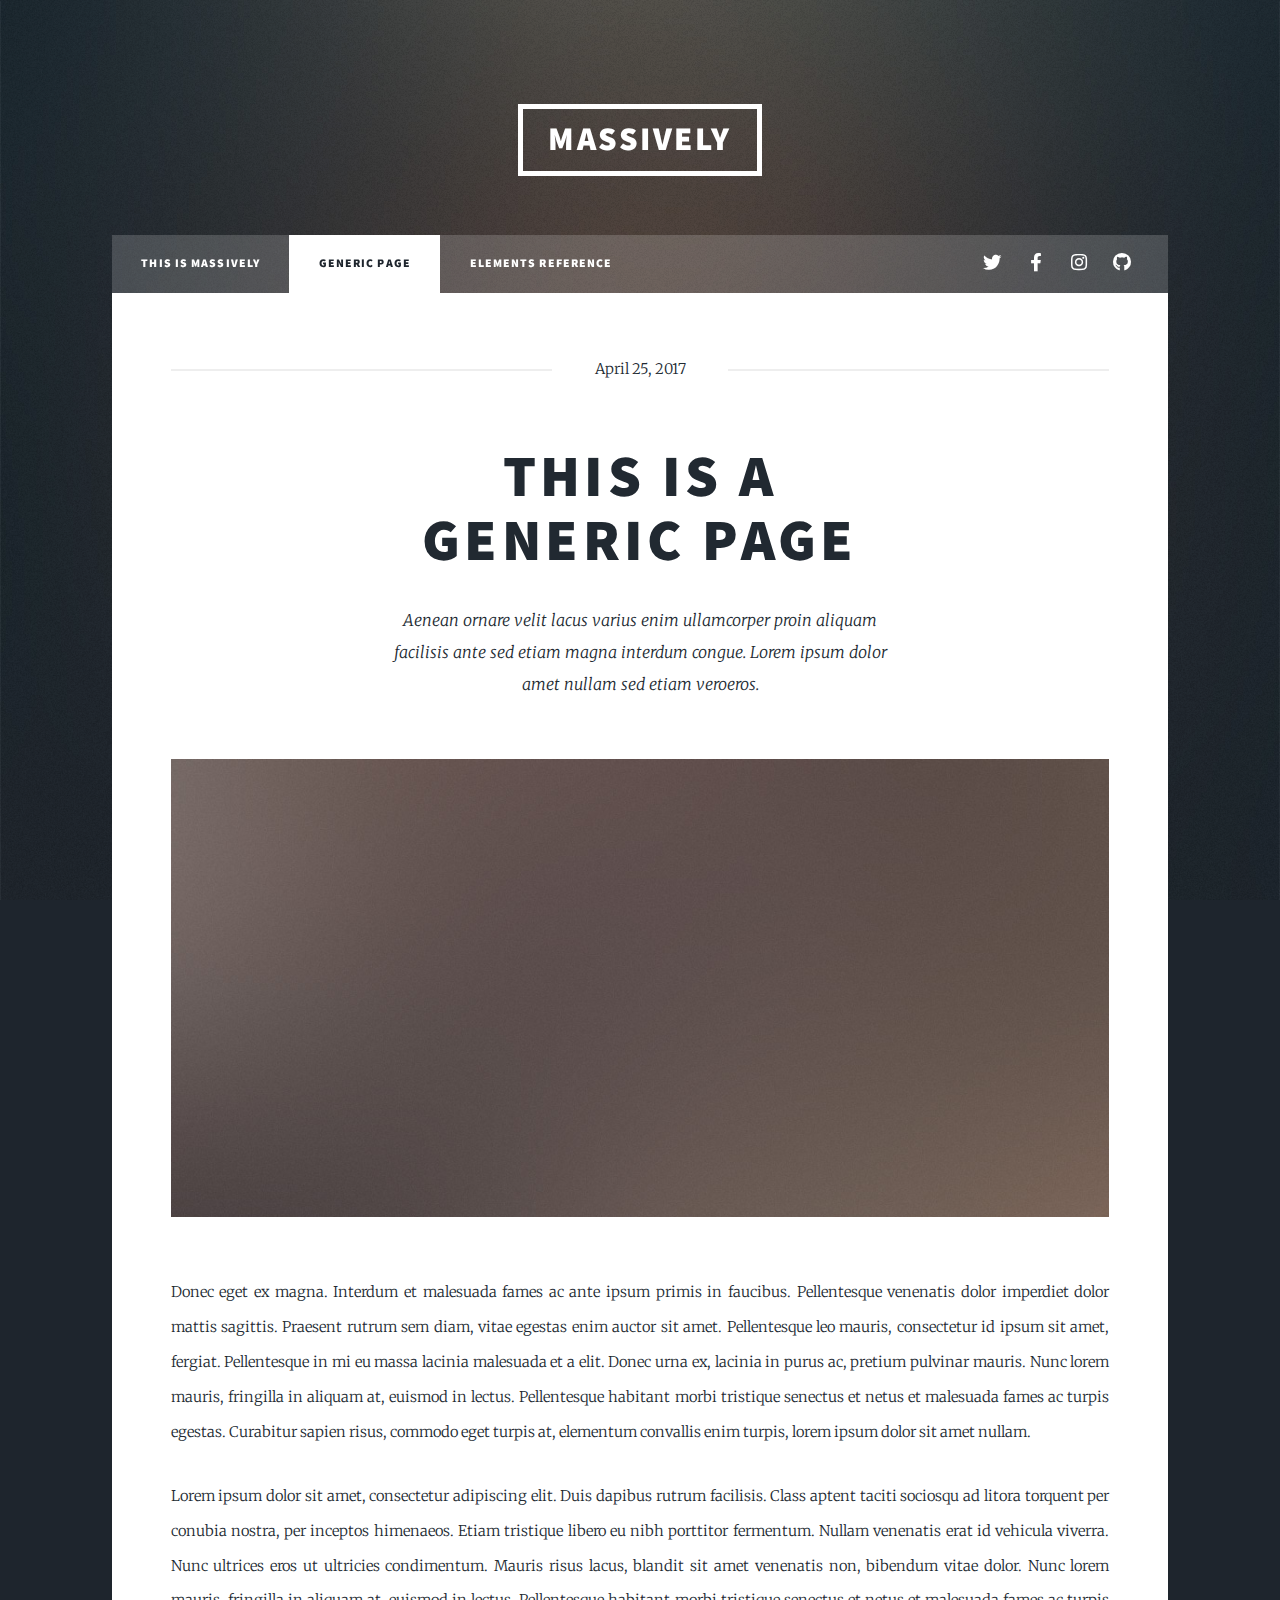
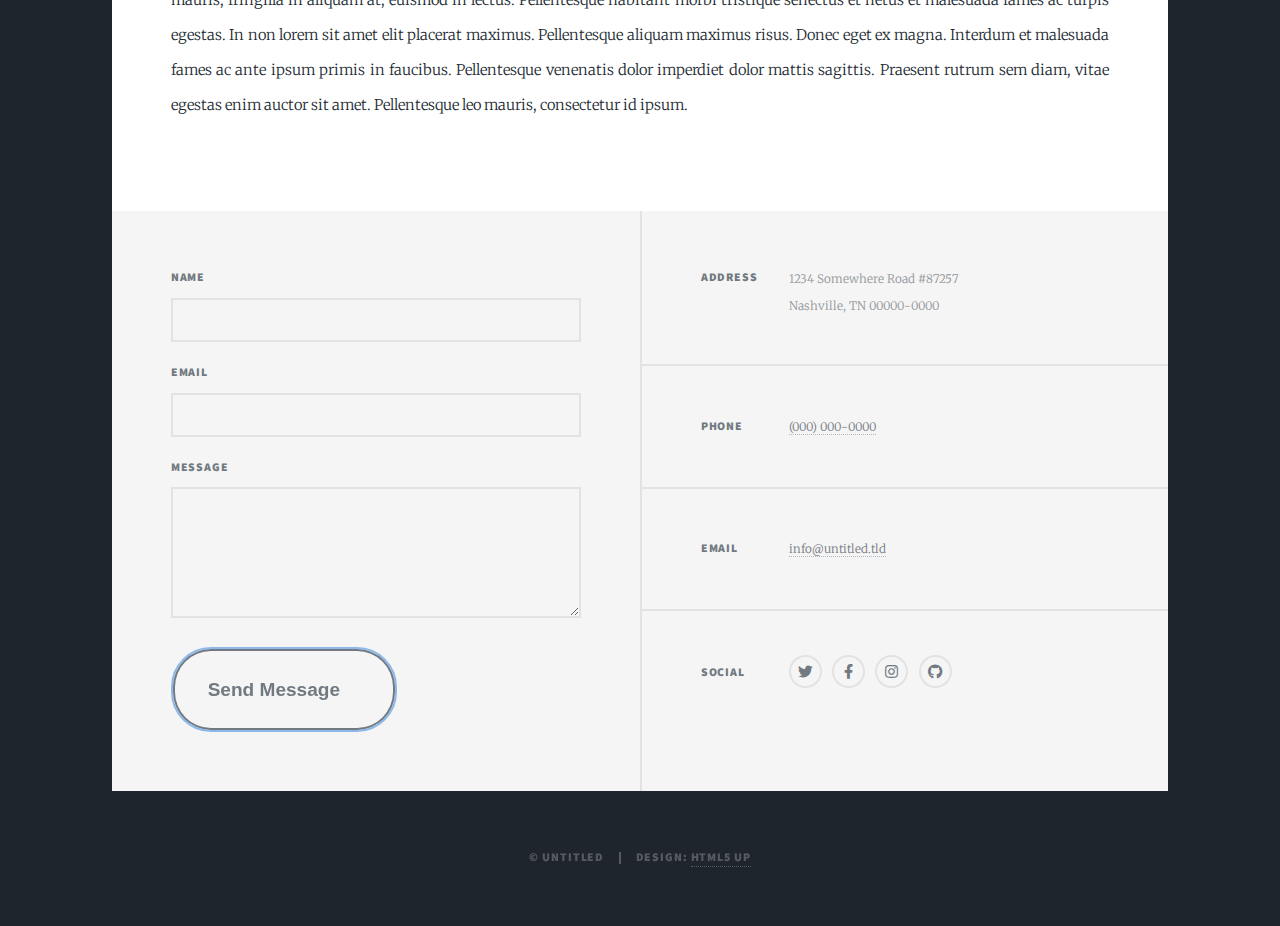
<file: generic.html>
<!DOCTYPE HTML>
<!--
	Massively by HTML5 UP
	html5up.net | @ajlkn
	Free for personal and commercial use under the CCA 3.0 license (html5up.net/license)
-->
<html>
	<head>
		<title>Generic Page - Massively by HTML5 UP</title>
		<meta charset="utf-8" />
		<meta name="viewport" content="width=device-width, initial-scale=1, user-scalable=no" />
		<link rel="stylesheet" href="assets/css/main.css" />
		<noscript><link rel="stylesheet" href="assets/css/noscript.css" /></noscript>
	</head>
	<body class="is-preload">

		<!-- Wrapper -->
			<div id="wrapper">

				<!-- Header -->
					<header id="header">
						<a href="index.html" class="logo">Massively</a>
					</header>

				<!-- Nav -->
					<nav id="nav">
						<ul class="links">
							<li><a href="index.html">This is Massively</a></li>
							<li class="active"><a href="generic.html">Generic Page</a></li>
							<li><a href="elements.html">Elements Reference</a></li>
						</ul>
						<ul class="icons">
							<li><a href="#" class="icon brands fa-twitter"><span class="label">Twitter</span></a></li>
							<li><a href="#" class="icon brands fa-facebook-f"><span class="label">Facebook</span></a></li>
							<li><a href="#" class="icon brands fa-instagram"><span class="label">Instagram</span></a></li>
							<li><a href="#" class="icon brands fa-github"><span class="label">GitHub</span></a></li>
						</ul>
					</nav>

				<!-- Main -->
					<div id="main">

						<!-- Post -->
							<section class="post">
								<header class="major">
									<span class="date">April 25, 2017</span>
									<h1>This is a<br />
									Generic Page</h1>
									<p>Aenean ornare velit lacus varius enim ullamcorper proin aliquam<br />
									facilisis ante sed etiam magna interdum congue. Lorem ipsum dolor<br />
									amet nullam sed etiam veroeros.</p>
								</header>
								<div class="image main"><img src="images/pic01.jpg" alt="" /></div>
								<p>Donec eget ex magna. Interdum et malesuada fames ac ante ipsum primis in faucibus. Pellentesque venenatis dolor imperdiet dolor mattis sagittis. Praesent rutrum sem diam, vitae egestas enim auctor sit amet. Pellentesque leo mauris, consectetur id ipsum sit amet, fergiat. Pellentesque in mi eu massa lacinia malesuada et a elit. Donec urna ex, lacinia in purus ac, pretium pulvinar mauris. Nunc lorem mauris, fringilla in aliquam at, euismod in lectus. Pellentesque habitant morbi tristique senectus et netus et malesuada fames ac turpis egestas. Curabitur sapien risus, commodo eget turpis at, elementum convallis enim turpis, lorem ipsum dolor sit amet nullam.</p>
								<p>Lorem ipsum dolor sit amet, consectetur adipiscing elit. Duis dapibus rutrum facilisis. Class aptent taciti sociosqu ad litora torquent per conubia nostra, per inceptos himenaeos. Etiam tristique libero eu nibh porttitor fermentum. Nullam venenatis erat id vehicula viverra. Nunc ultrices eros ut ultricies condimentum. Mauris risus lacus, blandit sit amet venenatis non, bibendum vitae dolor. Nunc lorem mauris, fringilla in aliquam at, euismod in lectus. Pellentesque habitant morbi tristique senectus et netus et malesuada fames ac turpis egestas. In non lorem sit amet elit placerat maximus. Pellentesque aliquam maximus risus. Donec eget ex magna. Interdum et malesuada fames ac ante ipsum primis in faucibus. Pellentesque venenatis dolor imperdiet dolor mattis sagittis. Praesent rutrum sem diam, vitae egestas enim auctor sit amet. Pellentesque leo mauris, consectetur id ipsum.</p>
							</section>

					</div>

				<!-- Footer -->
					<footer id="footer">
						<section>
							<form method="post" action="#">
								<div class="fields">
									<div class="field">
										<label for="name">Name</label>
										<input type="text" name="name" id="name" />
									</div>
									<div class="field">
										<label for="email">Email</label>
										<input type="text" name="email" id="email" />
									</div>
									<div class="field">
										<label for="message">Message</label>
										<textarea name="message" id="message" rows="3"></textarea>
									</div>
								</div>
								<ul class="actions">
									<li><input type="submit" value="Send Message" /></li>
								</ul>
							</form>
						</section>
						<section class="split contact">
							<section class="alt">
								<h3>Address</h3>
								<p>1234 Somewhere Road #87257<br />
								Nashville, TN 00000-0000</p>
							</section>
							<section>
								<h3>Phone</h3>
								<p><a href="#">(000) 000-0000</a></p>
							</section>
							<section>
								<h3>Email</h3>
								<p><a href="#">info@untitled.tld</a></p>
							</section>
							<section>
								<h3>Social</h3>
								<ul class="icons alt">
									<li><a href="#" class="icon brands alt fa-twitter"><span class="label">Twitter</span></a></li>
									<li><a href="#" class="icon brands alt fa-facebook-f"><span class="label">Facebook</span></a></li>
									<li><a href="#" class="icon brands alt fa-instagram"><span class="label">Instagram</span></a></li>
									<li><a href="#" class="icon brands alt fa-github"><span class="label">GitHub</span></a></li>
								</ul>
							</section>
						</section>
					</footer>

				<!-- Copyright -->
					<div id="copyright">
						<ul><li>&copy; Untitled</li><li>Design: <a href="https://html5up.net">HTML5 UP</a></li></ul>
					</div>

			</div>

		<!-- Scripts -->
			<script src="assets/js/jquery.min.js"></script>
			<script src="assets/js/jquery.scrollex.min.js"></script>
			<script src="assets/js/jquery.scrolly.min.js"></script>
			<script src="assets/js/browser.min.js"></script>
			<script src="assets/js/breakpoints.min.js"></script>
			<script src="assets/js/util.js"></script>
			<script src="assets/js/main.js"></script>

	</body>
</html>
</file>
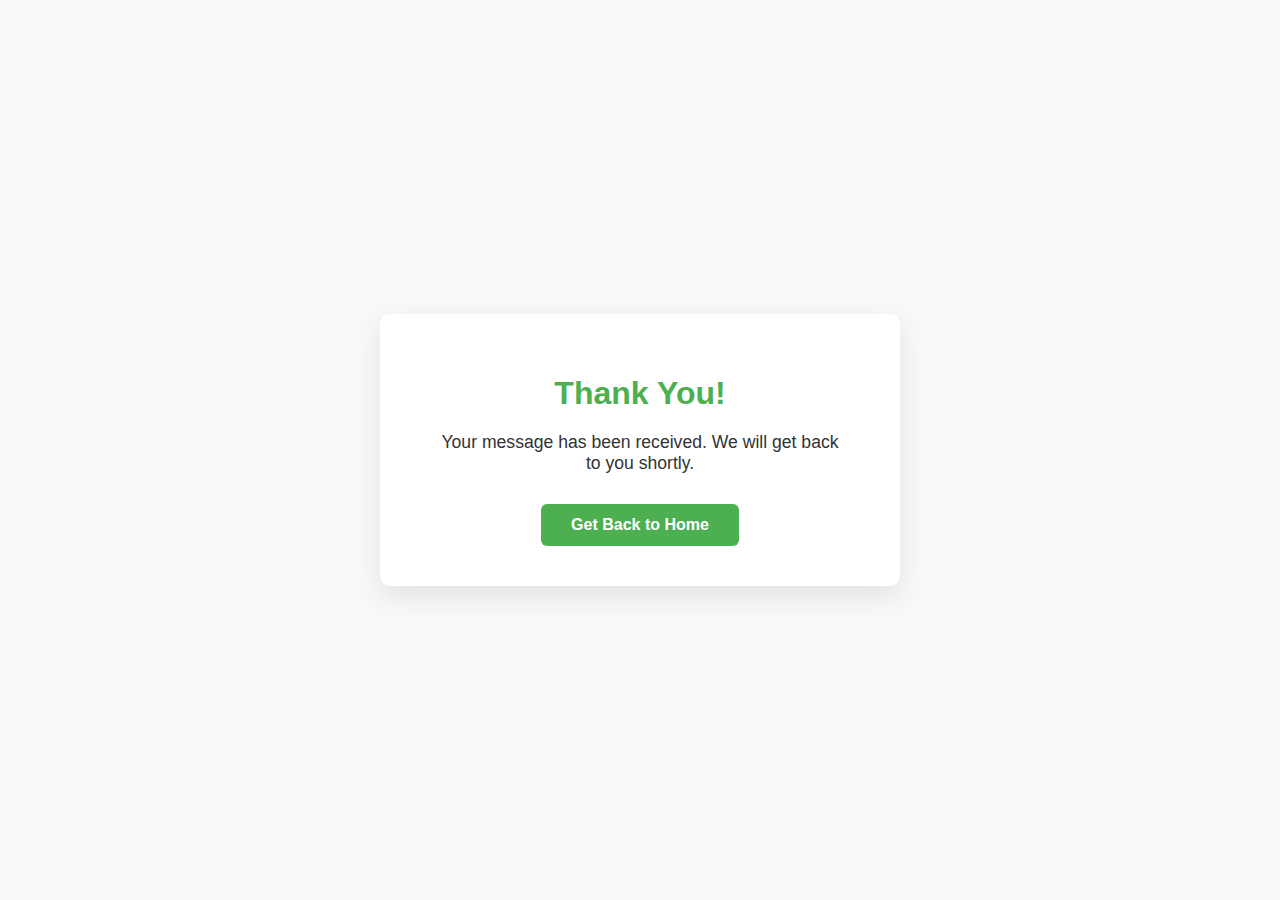
<file: thankyou.html>
<!DOCTYPE html>
<html lang="en">
<head>
  <meta charset="UTF-8" />
  <meta name="viewport" content="width=device-width, initial-scale=1" />
  <title>Thank You!</title>
  <style>
    body {
      font-family: 'Segoe UI', Tahoma, Geneva, Verdana, sans-serif;
      background: #f9f9f9;
      display: flex;
      flex-direction: column;
      justify-content: center;
      align-items: center;
      height: 100vh;
      margin: 0;
      color: #333;
    }
    .container {
      background: white;
      padding: 40px 60px;
      border-radius: 10px;
      box-shadow: 0 10px 30px rgba(0,0,0,0.1);
      text-align: center;
      max-width: 400px;
      animation: fadeIn 1s ease forwards;
    }
    h1 {
      color: #4caf50;
      margin-bottom: 20px;
    }
    p {
      font-size: 1.1em;
      margin-bottom: 30px;
    }
    a {
      text-decoration: none;
      background: #4caf50;
      color: white;
      padding: 12px 30px;
      border-radius: 6px;
      font-weight: 600;
      transition: background 0.3s ease;
      display: inline-block;
    }
    a:hover {
      background: #43a047;
    }
    @keyframes fadeIn {
      from {opacity: 0; transform: translateY(10px);}
      to {opacity: 1; transform: translateY(0);}
    }
  </style>
</head>
<body>
  <div class="container">
    <h1>Thank You!</h1>
    <p>Your message has been received. We will get back to you shortly.</p>
    <a href="index.html">Get Back to Home</a>
  </div>
</body>
</html>
</file>
<file: assets/css/main.css>
@import url(fontawesome-all.min.css);
@import url("https://fonts.googleapis.com/css?family=Merriweather:300,700,300italic,700italic|Source+Sans+Pro:900");

/*
	Massively by HTML5 UP
	html5up.net | @ajlkn
	Free for personal and commercial use under the CCA 3.0 license (html5up.net/license)
*/

html, body, div, span, applet, object,
iframe, h1, h2, h3, h4, h5, h6, p, blockquote,
pre, a, abbr, acronym, address, big, cite,
code, del, dfn, em, img, ins, kbd, q, s, samp,
small, strike, strong, sub, sup, tt, var, b,
u, i, center, dl, dt, dd, ol, ul, li, fieldset,
form, label, legend, table, caption, tbody,
tfoot, thead, tr, th, td, article, aside,
canvas, details, embed, figure, figcaption,
footer, header, hgroup, menu, nav, output, ruby,
section, summary, time, mark, audio, video {
	margin: 0;
	padding: 0;
	border: 0;
	font-size: 100%;
	font: inherit;
	vertical-align: baseline;}

article, aside, details, figcaption, figure,
footer, header, hgroup, menu, nav, section {
	display: block;}

body {
	line-height: 1;
}

ol, ul {
	list-style: none;
}

blockquote, q {
	quotes: none;
}

	blockquote:before, blockquote:after, q:before, q:after {
		content: '';
		content: none;
	}

table {
	border-collapse: collapse;
	border-spacing: 0;
}

body {
	-webkit-text-size-adjust: none;
}

mark {
	background-color: transparent;
	color: inherit;
}

input::-moz-focus-inner {
	border: 0;
	padding: 0;
}

input, select, textarea {
	-moz-appearance: none;
	-webkit-appearance: none;
	-ms-appearance: none;
	appearance: none;
}

/* Basic */

	@-ms-viewport {
		width: device-width;
	}

	body {
		-ms-overflow-style: scrollbar;
	}

	@media screen and (max-width: 480px) {

		html, body {
			min-width: 320px;
		}

	}

	html {
		box-sizing: border-box;
	}

	*, *:before, *:after {
		box-sizing: inherit;
	}

	body {
		background-color: #1e252d;
	}

		body.is-preload *, body.is-preload *:before, body.is-preload *:after {
			-moz-animation: none !important;
			-webkit-animation: none !important;
			-ms-animation: none !important;
			animation: none !important;
			-moz-transition: none !important;
			-webkit-transition: none !important;
			-ms-transition: none !important;
			transition: none !important;
		}

/* Type */

	html {
		font-size: 16pt;
	}

		@media screen and (max-width: 1680px) {

			html {
				font-size: 12pt;
			}

		}

		@media screen and (max-width: 1280px) {

			html {
				font-size: 11pt;
			}

		}

		@media screen and (max-width: 360px) {

			html {
				font-size: 10pt;
			}

		}

	body {
		color: #212931;
	}

	body, input, select, textarea {
		font-family: "Merriweather", Georgia, serif;
		font-weight: 300;
		font-size: 1rem;
		line-height: 2.375;
	}

	a {
		-moz-transition: color 0.2s ease-in-out, background-color 0.2s ease-in-out, border-color 0.2s ease-in-out, box-shadow 0.2s ease-in-out;
		-webkit-transition: color 0.2s ease-in-out, background-color 0.2s ease-in-out, border-color 0.2s ease-in-out, box-shadow 0.2s ease-in-out;
		-ms-transition: color 0.2s ease-in-out, background-color 0.2s ease-in-out, border-color 0.2s ease-in-out, box-shadow 0.2s ease-in-out;
		transition: color 0.2s ease-in-out, background-color 0.2s ease-in-out, border-color 0.2s ease-in-out, box-shadow 0.2s ease-in-out;
		border-bottom: dotted 1px;
		text-decoration: none;
	}

		a:hover {
			border-bottom-color: transparent;
		}

	strong, b {
		font-weight: 600;
	}

	em, i {
		font-style: italic;
	}

	p {
		text-align: justify;
		margin: 0 0 2rem 0;
	}

	h1, h2, h3, h4, h5, h6 {
		font-family: "Source Sans Pro", Helvetica, sans-serif;
		font-weight: 900;
		line-height: 1.5;
		letter-spacing: 0.075em;
		text-transform: uppercase;
		margin: 0 0 1rem 0;
	}

		h1 a, h2 a, h3 a, h4 a, h5 a, h6 a {
			border-bottom: 0;
			color: inherit;
			text-decoration: none;
		}

	h1 {
		font-size: 4rem;
		line-height: 1.1;
		margin: 0 0 2rem 0;
	}

	h2 {
		font-size: 1.75rem;
		line-height: 1.3;
		margin: 0 0 1.5rem 0;
	}

	h3 {
		font-size: 1.25rem;
		margin: 0 0 1.5rem 0;
	}

	h4 {
		font-size: 1rem;
	}

	h5 {
		font-size: 0.9rem;
	}

	h6 {
		font-size: 0.8rem;
	}

	sub {
		font-size: 0.8rem;
		position: relative;
		top: 0.5rem;
	}

	sup {
		font-size: 0.8rem;
		position: relative;
		top: -0.5rem;
	}

	blockquote {
		border-left: solid 4px;
		font-style: italic;
		margin: 0 0 2rem 0;
		padding: 0.5rem 0 0.5rem 2rem;
	}

	code {
		border: solid 2px;
		font-family: "Courier New", monospace;
		font-size: 0.9rem;
		margin: 0 0.25rem;
		padding: 0.25rem 0.65rem;
	}

	pre {
		-webkit-overflow-scrolling: touch;
		font-family: "Courier New", monospace;
		font-size: 0.9rem;
		margin: 0 0 2rem 0;
	}

		pre code {
			display: block;
			line-height: 1.75;
			padding: 1rem 1.5rem;
			overflow-x: auto;
		}

	hr {
		border: 0;
		border-bottom: solid 2px;
		margin: 3rem 0;
	}

		hr.major {
			margin: 5rem 0;
		}

	.align-left {
		text-align: left;
	}

	.align-center {
		text-align: center;
	}

	.align-right {
		text-align: right;
	}

	input, select, textarea {
		color: #212931;
	}

	a {
		color: #212931;
		border-bottom-color: rgba(33, 41, 49, 0.5);
	}

		a:hover {
			border-bottom-color: transparent;
			color: #18bfef !important;
		}

	strong, b {
		color: #212931;
	}

	h1, h2, h3, h4, h5, h6 {
		color: #212931;
	}

	blockquote {
		border-left-color: #eeeeee;
	}

	code {
		background: rgba(220, 220, 220, 0.25);
		border-color: #eeeeee;
	}

	hr {
		border-bottom-color: #eeeeee;
	}

/* Row */

	.row {
		display: flex;
		flex-wrap: wrap;
		box-sizing: border-box;
		align-items: stretch;
	}

		.row > * {
			box-sizing: border-box;
		}

		.row.gtr-uniform > * > :last-child {
			margin-bottom: 0;
		}

		.row.aln-left {
			justify-content: flex-start;
		}

		.row.aln-center {
			justify-content: center;
		}

		.row.aln-right {
			justify-content: flex-end;
		}

		.row.aln-top {
			align-items: flex-start;
		}

		.row.aln-middle {
			align-items: center;
		}

		.row.aln-bottom {
			align-items: flex-end;
		}

		.row > .imp {
			order: -1;
		}

		.row > .col-1 {
			width: 8.33333%;
		}

		.row > .off-1 {
			margin-left: 8.33333%;
		}

		.row > .col-2 {
			width: 16.66667%;
		}

		.row > .off-2 {
			margin-left: 16.66667%;
		}

		.row > .col-3 {
			width: 25%;
		}

		.row > .off-3 {
			margin-left: 25%;
		}

		.row > .col-4 {
			width: 33.33333%;
		}

		.row > .off-4 {
			margin-left: 33.33333%;
		}

		.row > .col-5 {
			width: 41.66667%;
		}

		.row > .off-5 {
			margin-left: 41.66667%;
		}

		.row > .col-6 {
			width: 50%;
		}

		.row > .off-6 {
			margin-left: 50%;
		}

		.row > .col-7 {
			width: 58.33333%;
		}

		.row > .off-7 {
			margin-left: 58.33333%;
		}

		.row > .col-8 {
			width: 66.66667%;
		}

		.row > .off-8 {
			margin-left: 66.66667%;
		}

		.row > .col-9 {
			width: 75%;
		}

		.row > .off-9 {
			margin-left: 75%;
		}

		.row > .col-10 {
			width: 83.33333%;
		}

		.row > .off-10 {
			margin-left: 83.33333%;
		}

		.row > .col-11 {
			width: 91.66667%;
		}

		.row > .off-11 {
			margin-left: 91.66667%;
		}

		.row > .col-12 {
			width: 100%;
		}

		.row > .off-12 {
			margin-left: 100%;
		}

		.row.gtr-0 {
			margin-top: 0;
			margin-left: 0rem;
		}

			.row.gtr-0 > * {
				padding: 0 0 0 0rem;
			}

			.row.gtr-0.gtr-uniform {
				margin-top: 0rem;
			}

				.row.gtr-0.gtr-uniform > * {
					padding-top: 0rem;
				}

		.row.gtr-25 {
			margin-top: 0;
			margin-left: -0.375rem;
		}

			.row.gtr-25 > * {
				padding: 0 0 0 0.375rem;
			}

			.row.gtr-25.gtr-uniform {
				margin-top: -0.375rem;
			}

				.row.gtr-25.gtr-uniform > * {
					padding-top: 0.375rem;
				}

		.row.gtr-50 {
			margin-top: 0;
			margin-left: -0.75rem;
		}

			.row.gtr-50 > * {
				padding: 0 0 0 0.75rem;
			}

			.row.gtr-50.gtr-uniform {
				margin-top: -0.75rem;
			}

				.row.gtr-50.gtr-uniform > * {
					padding-top: 0.75rem;
				}

		.row {
			margin-top: 0;
			margin-left: -1.5rem;
		}

			.row > * {
				padding: 0 0 0 1.5rem;
			}

			.row.gtr-uniform {
				margin-top: -1.5rem;
			}

				.row.gtr-uniform > * {
					padding-top: 1.5rem;
				}

		.row.gtr-150 {
			margin-top: 0;
			margin-left: -2.25rem;
		}

			.row.gtr-150 > * {
				padding: 0 0 0 2.25rem;
			}

			.row.gtr-150.gtr-uniform {
				margin-top: -2.25rem;
			}

				.row.gtr-150.gtr-uniform > * {
					padding-top: 2.25rem;
				}

		.row.gtr-200 {
			margin-top: 0;
			margin-left: -3rem;
		}

			.row.gtr-200 > * {
				padding: 0 0 0 3rem;
			}

			.row.gtr-200.gtr-uniform {
				margin-top: -3rem;
			}

				.row.gtr-200.gtr-uniform > * {
					padding-top: 3rem;
				}

		@media screen and (max-width: 1680px) {

			.row {
				display: flex;
				flex-wrap: wrap;
				box-sizing: border-box;
				align-items: stretch;
			}

				.row > * {
					box-sizing: border-box;
				}

				.row.gtr-uniform > * > :last-child {
					margin-bottom: 0;
				}

				.row.aln-left {
					justify-content: flex-start;
				}

				.row.aln-center {
					justify-content: center;
				}

				.row.aln-right {
					justify-content: flex-end;
				}

				.row.aln-top {
					align-items: flex-start;
				}

				.row.aln-middle {
					align-items: center;
				}

				.row.aln-bottom {
					align-items: flex-end;
				}

				.row > .imp-xlarge {
					order: -1;
				}

				.row > .col-1-xlarge {
					width: 8.33333%;
				}

				.row > .off-1-xlarge {
					margin-left: 8.33333%;
				}

				.row > .col-2-xlarge {
					width: 16.66667%;
				}

				.row > .off-2-xlarge {
					margin-left: 16.66667%;
				}

				.row > .col-3-xlarge {
					width: 25%;
				}

				.row > .off-3-xlarge {
					margin-left: 25%;
				}

				.row > .col-4-xlarge {
					width: 33.33333%;
				}

				.row > .off-4-xlarge {
					margin-left: 33.33333%;
				}

				.row > .col-5-xlarge {
					width: 41.66667%;
				}

				.row > .off-5-xlarge {
					margin-left: 41.66667%;
				}

				.row > .col-6-xlarge {
					width: 50%;
				}

				.row > .off-6-xlarge {
					margin-left: 50%;
				}

				.row > .col-7-xlarge {
					width: 58.33333%;
				}

				.row > .off-7-xlarge {
					margin-left: 58.33333%;
				}

				.row > .col-8-xlarge {
					width: 66.66667%;
				}

				.row > .off-8-xlarge {
					margin-left: 66.66667%;
				}

				.row > .col-9-xlarge {
					width: 75%;
				}

				.row > .off-9-xlarge {
					margin-left: 75%;
				}

				.row > .col-10-xlarge {
					width: 83.33333%;
				}

				.row > .off-10-xlarge {
					margin-left: 83.33333%;
				}

				.row > .col-11-xlarge {
					width: 91.66667%;
				}

				.row > .off-11-xlarge {
					margin-left: 91.66667%;
				}

				.row > .col-12-xlarge {
					width: 100%;
				}

				.row > .off-12-xlarge {
					margin-left: 100%;
				}

				.row.gtr-0 {
					margin-top: 0;
					margin-left: 0rem;
				}

					.row.gtr-0 > * {
						padding: 0 0 0 0rem;
					}

					.row.gtr-0.gtr-uniform {
						margin-top: 0rem;
					}

						.row.gtr-0.gtr-uniform > * {
							padding-top: 0rem;
						}

				.row.gtr-25 {
					margin-top: 0;
					margin-left: -0.375rem;
				}

					.row.gtr-25 > * {
						padding: 0 0 0 0.375rem;
					}

					.row.gtr-25.gtr-uniform {
						margin-top: -0.375rem;
					}

						.row.gtr-25.gtr-uniform > * {
							padding-top: 0.375rem;
						}

				.row.gtr-50 {
					margin-top: 0;
					margin-left: -0.75rem;
				}

					.row.gtr-50 > * {
						padding: 0 0 0 0.75rem;
					}

					.row.gtr-50.gtr-uniform {
						margin-top: -0.75rem;
					}

						.row.gtr-50.gtr-uniform > * {
							padding-top: 0.75rem;
						}

				.row {
					margin-top: 0;
					margin-left: -1.5rem;
				}

					.row > * {
						padding: 0 0 0 1.5rem;
					}

					.row.gtr-uniform {
						margin-top: -1.5rem;
					}

						.row.gtr-uniform > * {
							padding-top: 1.5rem;
						}

				.row.gtr-150 {
					margin-top: 0;
					margin-left: -2.25rem;
				}

					.row.gtr-150 > * {
						padding: 0 0 0 2.25rem;
					}

					.row.gtr-150.gtr-uniform {
						margin-top: -2.25rem;
					}

						.row.gtr-150.gtr-uniform > * {
							padding-top: 2.25rem;
						}

				.row.gtr-200 {
					margin-top: 0;
					margin-left: -3rem;
				}

					.row.gtr-200 > * {
						padding: 0 0 0 3rem;
					}

					.row.gtr-200.gtr-uniform {
						margin-top: -3rem;
					}

						.row.gtr-200.gtr-uniform > * {
							padding-top: 3rem;
						}

		}

		@media screen and (max-width: 1280px) {

			.row {
				display: flex;
				flex-wrap: wrap;
				box-sizing: border-box;
				align-items: stretch;
			}

				.row > * {
					box-sizing: border-box;
				}

				.row.gtr-uniform > * > :last-child {
					margin-bottom: 0;
				}

				.row.aln-left {
					justify-content: flex-start;
				}

				.row.aln-center {
					justify-content: center;
				}

				.row.aln-right {
					justify-content: flex-end;
				}

				.row.aln-top {
					align-items: flex-start;
				}

				.row.aln-middle {
					align-items: center;
				}

				.row.aln-bottom {
					align-items: flex-end;
				}

				.row > .imp-large {
					order: -1;
				}

				.row > .col-1-large {
					width: 8.33333%;
				}

				.row > .off-1-large {
					margin-left: 8.33333%;
				}

				.row > .col-2-large {
					width: 16.66667%;
				}

				.row > .off-2-large {
					margin-left: 16.66667%;
				}

				.row > .col-3-large {
					width: 25%;
				}

				.row > .off-3-large {
					margin-left: 25%;
				}

				.row > .col-4-large {
					width: 33.33333%;
				}

				.row > .off-4-large {
					margin-left: 33.33333%;
				}

				.row > .col-5-large {
					width: 41.66667%;
				}

				.row > .off-5-large {
					margin-left: 41.66667%;
				}

				.row > .col-6-large {
					width: 50%;
				}

				.row > .off-6-large {
					margin-left: 50%;
				}

				.row > .col-7-large {
					width: 58.33333%;
				}

				.row > .off-7-large {
					margin-left: 58.33333%;
				}

				.row > .col-8-large {
					width: 66.66667%;
				}

				.row > .off-8-large {
					margin-left: 66.66667%;
				}

				.row > .col-9-large {
					width: 75%;
				}

				.row > .off-9-large {
					margin-left: 75%;
				}

				.row > .col-10-large {
					width: 83.33333%;
				}

				.row > .off-10-large {
					margin-left: 83.33333%;
				}

				.row > .col-11-large {
					width: 91.66667%;
				}

				.row > .off-11-large {
					margin-left: 91.66667%;
				}

				.row > .col-12-large {
					width: 100%;
				}

				.row > .off-12-large {
					margin-left: 100%;
				}

				.row.gtr-0 {
					margin-top: 0;
					margin-left: 0rem;
				}

					.row.gtr-0 > * {
						padding: 0 0 0 0rem;
					}

					.row.gtr-0.gtr-uniform {
						margin-top: 0rem;
					}

						.row.gtr-0.gtr-uniform > * {
							padding-top: 0rem;
						}

				.row.gtr-25 {
					margin-top: 0;
					margin-left: -0.375rem;
				}

					.row.gtr-25 > * {
						padding: 0 0 0 0.375rem;
					}

					.row.gtr-25.gtr-uniform {
						margin-top: -0.375rem;
					}

						.row.gtr-25.gtr-uniform > * {
							padding-top: 0.375rem;
						}

				.row.gtr-50 {
					margin-top: 0;
					margin-left: -0.75rem;
				}

					.row.gtr-50 > * {
						padding: 0 0 0 0.75rem;
					}

					.row.gtr-50.gtr-uniform {
						margin-top: -0.75rem;
					}

						.row.gtr-50.gtr-uniform > * {
							padding-top: 0.75rem;
						}

				.row {
					margin-top: 0;
					margin-left: -1.5rem;
				}

					.row > * {
						padding: 0 0 0 1.5rem;
					}

					.row.gtr-uniform {
						margin-top: -1.5rem;
					}

						.row.gtr-uniform > * {
							padding-top: 1.5rem;
						}

				.row.gtr-150 {
					margin-top: 0;
					margin-left: -2.25rem;
				}

					.row.gtr-150 > * {
						padding: 0 0 0 2.25rem;
					}

					.row.gtr-150.gtr-uniform {
						margin-top: -2.25rem;
					}

						.row.gtr-150.gtr-uniform > * {
							padding-top: 2.25rem;
						}

				.row.gtr-200 {
					margin-top: 0;
					margin-left: -3rem;
				}

					.row.gtr-200 > * {
						padding: 0 0 0 3rem;
					}

					.row.gtr-200.gtr-uniform {
						margin-top: -3rem;
					}

						.row.gtr-200.gtr-uniform > * {
							padding-top: 3rem;
						}

		}

		@media screen and (max-width: 980px) {

			.row {
				display: flex;
				flex-wrap: wrap;
				box-sizing: border-box;
				align-items: stretch;
			}

				.row > * {
					box-sizing: border-box;
				}

				.row.gtr-uniform > * > :last-child {
					margin-bottom: 0;
				}

				.row.aln-left {
					justify-content: flex-start;
				}

				.row.aln-center {
					justify-content: center;
				}

				.row.aln-right {
					justify-content: flex-end;
				}

				.row.aln-top {
					align-items: flex-start;
				}

				.row.aln-middle {
					align-items: center;
				}

				.row.aln-bottom {
					align-items: flex-end;
				}

				.row > .imp-medium {
					order: -1;
				}

				.row > .col-1-medium {
					width: 8.33333%;
				}

				.row > .off-1-medium {
					margin-left: 8.33333%;
				}

				.row > .col-2-medium {
					width: 16.66667%;
				}

				.row > .off-2-medium {
					margin-left: 16.66667%;
				}

				.row > .col-3-medium {
					width: 25%;
				}

				.row > .off-3-medium {
					margin-left: 25%;
				}

				.row > .col-4-medium {
					width: 33.33333%;
				}

				.row > .off-4-medium {
					margin-left: 33.33333%;
				}

				.row > .col-5-medium {
					width: 41.66667%;
				}

				.row > .off-5-medium {
					margin-left: 41.66667%;
				}

				.row > .col-6-medium {
					width: 50%;
				}

				.row > .off-6-medium {
					margin-left: 50%;
				}

				.row > .col-7-medium {
					width: 58.33333%;
				}

				.row > .off-7-medium {
					margin-left: 58.33333%;
				}

				.row > .col-8-medium {
					width: 66.66667%;
				}

				.row > .off-8-medium {
					margin-left: 66.66667%;
				}

				.row > .col-9-medium {
					width: 75%;
				}

				.row > .off-9-medium {
					margin-left: 75%;
				}

				.row > .col-10-medium {
					width: 83.33333%;
				}

				.row > .off-10-medium {
					margin-left: 83.33333%;
				}

				.row > .col-11-medium {
					width: 91.66667%;
				}

				.row > .off-11-medium {
					margin-left: 91.66667%;
				}

				.row > .col-12-medium {
					width: 100%;
				}

				.row > .off-12-medium {
					margin-left: 100%;
				}

				.row.gtr-0 {
					margin-top: 0;
					margin-left: 0rem;
				}

					.row.gtr-0 > * {
						padding: 0 0 0 0rem;
					}

					.row.gtr-0.gtr-uniform {
						margin-top: 0rem;
					}

						.row.gtr-0.gtr-uniform > * {
							padding-top: 0rem;
						}

				.row.gtr-25 {
					margin-top: 0;
					margin-left: -0.375rem;
				}

					.row.gtr-25 > * {
						padding: 0 0 0 0.375rem;
					}

					.row.gtr-25.gtr-uniform {
						margin-top: -0.375rem;
					}

						.row.gtr-25.gtr-uniform > * {
							padding-top: 0.375rem;
						}

				.row.gtr-50 {
					margin-top: 0;
					margin-left: -0.75rem;
				}

					.row.gtr-50 > * {
						padding: 0 0 0 0.75rem;
					}

					.row.gtr-50.gtr-uniform {
						margin-top: -0.75rem;
					}

						.row.gtr-50.gtr-uniform > * {
							padding-top: 0.75rem;
						}

				.row {
					margin-top: 0;
					margin-left: -1.5rem;
				}

					.row > * {
						padding: 0 0 0 1.5rem;
					}

					.row.gtr-uniform {
						margin-top: -1.5rem;
					}

						.row.gtr-uniform > * {
							padding-top: 1.5rem;
						}

				.row.gtr-150 {
					margin-top: 0;
					margin-left: -2.25rem;
				}

					.row.gtr-150 > * {
						padding: 0 0 0 2.25rem;
					}

					.row.gtr-150.gtr-uniform {
						margin-top: -2.25rem;
					}

						.row.gtr-150.gtr-uniform > * {
							padding-top: 2.25rem;
						}

				.row.gtr-200 {
					margin-top: 0;
					margin-left: -3rem;
				}

					.row.gtr-200 > * {
						padding: 0 0 0 3rem;
					}

					.row.gtr-200.gtr-uniform {
						margin-top: -3rem;
					}

						.row.gtr-200.gtr-uniform > * {
							padding-top: 3rem;
						}

		}

		@media screen and (max-width: 736px) {

			.row {
				display: flex;
				flex-wrap: wrap;
				box-sizing: border-box;
				align-items: stretch;
			}

				.row > * {
					box-sizing: border-box;
				}

				.row.gtr-uniform > * > :last-child {
					margin-bottom: 0;
				}

				.row.aln-left {
					justify-content: flex-start;
				}

				.row.aln-center {
					justify-content: center;
				}

				.row.aln-right {
					justify-content: flex-end;
				}

				.row.aln-top {
					align-items: flex-start;
				}

				.row.aln-middle {
					align-items: center;
				}

				.row.aln-bottom {
					align-items: flex-end;
				}

				.row > .imp-small {
					order: -1;
				}

				.row > .col-1-small {
					width: 8.33333%;
				}

				.row > .off-1-small {
					margin-left: 8.33333%;
				}

				.row > .col-2-small {
					width: 16.66667%;
				}

				.row > .off-2-small {
					margin-left: 16.66667%;
				}

				.row > .col-3-small {
					width: 25%;
				}

				.row > .off-3-small {
					margin-left: 25%;
				}

				.row > .col-4-small {
					width: 33.33333%;
				}

				.row > .off-4-small {
					margin-left: 33.33333%;
				}

				.row > .col-5-small {
					width: 41.66667%;
				}

				.row > .off-5-small {
					margin-left: 41.66667%;
				}

				.row > .col-6-small {
					width: 50%;
				}

				.row > .off-6-small {
					margin-left: 50%;
				}

				.row > .col-7-small {
					width: 58.33333%;
				}

				.row > .off-7-small {
					margin-left: 58.33333%;
				}

				.row > .col-8-small {
					width: 66.66667%;
				}

				.row > .off-8-small {
					margin-left: 66.66667%;
				}

				.row > .col-9-small {
					width: 75%;
				}

				.row > .off-9-small {
					margin-left: 75%;
				}

				.row > .col-10-small {
					width: 83.33333%;
				}

				.row > .off-10-small {
					margin-left: 83.33333%;
				}

				.row > .col-11-small {
					width: 91.66667%;
				}

				.row > .off-11-small {
					margin-left: 91.66667%;
				}

				.row > .col-12-small {
					width: 100%;
				}

				.row > .off-12-small {
					margin-left: 100%;
				}

				.row.gtr-0 {
					margin-top: 0;
					margin-left: 0rem;
				}

					.row.gtr-0 > * {
						padding: 0 0 0 0rem;
					}

					.row.gtr-0.gtr-uniform {
						margin-top: 0rem;
					}

						.row.gtr-0.gtr-uniform > * {
							padding-top: 0rem;
						}

				.row.gtr-25 {
					margin-top: 0;
					margin-left: -0.375rem;
				}

					.row.gtr-25 > * {
						padding: 0 0 0 0.375rem;
					}

					.row.gtr-25.gtr-uniform {
						margin-top: -0.375rem;
					}

						.row.gtr-25.gtr-uniform > * {
							padding-top: 0.375rem;
						}

				.row.gtr-50 {
					margin-top: 0;
					margin-left: -0.75rem;
				}

					.row.gtr-50 > * {
						padding: 0 0 0 0.75rem;
					}

					.row.gtr-50.gtr-uniform {
						margin-top: -0.75rem;
					}

						.row.gtr-50.gtr-uniform > * {
							padding-top: 0.75rem;
						}

				.row {
					margin-top: 0;
					margin-left: -1.5rem;
				}

					.row > * {
						padding: 0 0 0 1.5rem;
					}

					.row.gtr-uniform {
						margin-top: -1.5rem;
					}

						.row.gtr-uniform > * {
							padding-top: 1.5rem;
						}

				.row.gtr-150 {
					margin-top: 0;
					margin-left: -2.25rem;
				}

					.row.gtr-150 > * {
						padding: 0 0 0 2.25rem;
					}

					.row.gtr-150.gtr-uniform {
						margin-top: -2.25rem;
					}

						.row.gtr-150.gtr-uniform > * {
							padding-top: 2.25rem;
						}

				.row.gtr-200 {
					margin-top: 0;
					margin-left: -3rem;
				}

					.row.gtr-200 > * {
						padding: 0 0 0 3rem;
					}

					.row.gtr-200.gtr-uniform {
						margin-top: -3rem;
					}

						.row.gtr-200.gtr-uniform > * {
							padding-top: 3rem;
						}

		}

		@media screen and (max-width: 480px) {

			.row {
				display: flex;
				flex-wrap: wrap;
				box-sizing: border-box;
				align-items: stretch;
			}

				.row > * {
					box-sizing: border-box;
				}

				.row.gtr-uniform > * > :last-child {
					margin-bottom: 0;
				}

				.row.aln-left {
					justify-content: flex-start;
				}

				.row.aln-center {
					justify-content: center;
				}

				.row.aln-right {
					justify-content: flex-end;
				}

				.row.aln-top {
					align-items: flex-start;
				}

				.row.aln-middle {
					align-items: center;
				}

				.row.aln-bottom {
					align-items: flex-end;
				}

				.row > .imp-xsmall {
					order: -1;
				}

				.row > .col-1-xsmall {
					width: 8.33333%;
				}

				.row > .off-1-xsmall {
					margin-left: 8.33333%;
				}

				.row > .col-2-xsmall {
					width: 16.66667%;
				}

				.row > .off-2-xsmall {
					margin-left: 16.66667%;
				}

				.row > .col-3-xsmall {
					width: 25%;
				}

				.row > .off-3-xsmall {
					margin-left: 25%;
				}

				.row > .col-4-xsmall {
					width: 33.33333%;
				}

				.row > .off-4-xsmall {
					margin-left: 33.33333%;
				}

				.row > .col-5-xsmall {
					width: 41.66667%;
				}

				.row > .off-5-xsmall {
					margin-left: 41.66667%;
				}

				.row > .col-6-xsmall {
					width: 50%;
				}

				.row > .off-6-xsmall {
					margin-left: 50%;
				}

				.row > .col-7-xsmall {
					width: 58.33333%;
				}

				.row > .off-7-xsmall {
					margin-left: 58.33333%;
				}

				.row > .col-8-xsmall {
					width: 66.66667%;
				}

				.row > .off-8-xsmall {
					margin-left: 66.66667%;
				}

				.row > .col-9-xsmall {
					width: 75%;
				}

				.row > .off-9-xsmall {
					margin-left: 75%;
				}

				.row > .col-10-xsmall {
					width: 83.33333%;
				}

				.row > .off-10-xsmall {
					margin-left: 83.33333%;
				}

				.row > .col-11-xsmall {
					width: 91.66667%;
				}

				.row > .off-11-xsmall {
					margin-left: 91.66667%;
				}

				.row > .col-12-xsmall {
					width: 100%;
				}

				.row > .off-12-xsmall {
					margin-left: 100%;
				}

				.row.gtr-0 {
					margin-top: 0;
					margin-left: 0rem;
				}

					.row.gtr-0 > * {
						padding: 0 0 0 0rem;
					}

					.row.gtr-0.gtr-uniform {
						margin-top: 0rem;
					}

						.row.gtr-0.gtr-uniform > * {
							padding-top: 0rem;
						}

				.row.gtr-25 {
					margin-top: 0;
					margin-left: -0.375rem;
				}

					.row.gtr-25 > * {
						padding: 0 0 0 0.375rem;
					}

					.row.gtr-25.gtr-uniform {
						margin-top: -0.375rem;
					}

						.row.gtr-25.gtr-uniform > * {
							padding-top: 0.375rem;
						}

				.row.gtr-50 {
					margin-top: 0;
					margin-left: -0.75rem;
				}

					.row.gtr-50 > * {
						padding: 0 0 0 0.75rem;
					}

					.row.gtr-50.gtr-uniform {
						margin-top: -0.75rem;
					}

						.row.gtr-50.gtr-uniform > * {
							padding-top: 0.75rem;
						}

				.row {
					margin-top: 0;
					margin-left: -1.5rem;
				}

					.row > * {
						padding: 0 0 0 1.5rem;
					}

					.row.gtr-uniform {
						margin-top: -1.5rem;
					}

						.row.gtr-uniform > * {
							padding-top: 1.5rem;
						}

				.row.gtr-150 {
					margin-top: 0;
					margin-left: -2.25rem;
				}

					.row.gtr-150 > * {
						padding: 0 0 0 2.25rem;
					}

					.row.gtr-150.gtr-uniform {
						margin-top: -2.25rem;
					}

						.row.gtr-150.gtr-uniform > * {
							padding-top: 2.25rem;
						}

				.row.gtr-200 {
					margin-top: 0;
					margin-left: -3rem;
				}

					.row.gtr-200 > * {
						padding: 0 0 0 3rem;
					}

					.row.gtr-200.gtr-uniform {
						margin-top: -3rem;
					}

						.row.gtr-200.gtr-uniform > * {
							padding-top: 3rem;
						}

		}

		@media screen and (max-width: 360px) {

			.row {
				display: flex;
				flex-wrap: wrap;
				box-sizing: border-box;
				align-items: stretch;
			}

				.row > * {
					box-sizing: border-box;
				}

				.row.gtr-uniform > * > :last-child {
					margin-bottom: 0;
				}

				.row.aln-left {
					justify-content: flex-start;
				}

				.row.aln-center {
					justify-content: center;
				}

				.row.aln-right {
					justify-content: flex-end;
				}

				.row.aln-top {
					align-items: flex-start;
				}

				.row.aln-middle {
					align-items: center;
				}

				.row.aln-bottom {
					align-items: flex-end;
				}

				.row > .imp-xxsmall {
					order: -1;
				}

				.row > .col-1-xxsmall {
					width: 8.33333%;
				}

				.row > .off-1-xxsmall {
					margin-left: 8.33333%;
				}

				.row > .col-2-xxsmall {
					width: 16.66667%;
				}

				.row > .off-2-xxsmall {
					margin-left: 16.66667%;
				}

				.row > .col-3-xxsmall {
					width: 25%;
				}

				.row > .off-3-xxsmall {
					margin-left: 25%;
				}

				.row > .col-4-xxsmall {
					width: 33.33333%;
				}

				.row > .off-4-xxsmall {
					margin-left: 33.33333%;
				}

				.row > .col-5-xxsmall {
					width: 41.66667%;
				}

				.row > .off-5-xxsmall {
					margin-left: 41.66667%;
				}

				.row > .col-6-xxsmall {
					width: 50%;
				}

				.row > .off-6-xxsmall {
					margin-left: 50%;
				}

				.row > .col-7-xxsmall {
					width: 58.33333%;
				}

				.row > .off-7-xxsmall {
					margin-left: 58.33333%;
				}

				.row > .col-8-xxsmall {
					width: 66.66667%;
				}

				.row > .off-8-xxsmall {
					margin-left: 66.66667%;
				}

				.row > .col-9-xxsmall {
					width: 75%;
				}

				.row > .off-9-xxsmall {
					margin-left: 75%;
				}

				.row > .col-10-xxsmall {
					width: 83.33333%;
				}

				.row > .off-10-xxsmall {
					margin-left: 83.33333%;
				}

				.row > .col-11-xxsmall {
					width: 91.66667%;
				}

				.row > .off-11-xxsmall {
					margin-left: 91.66667%;
				}

				.row > .col-12-xxsmall {
					width: 100%;
				}

				.row > .off-12-xxsmall {
					margin-left: 100%;
				}

				.row.gtr-0 {
					margin-top: 0;
					margin-left: 0rem;
				}

					.row.gtr-0 > * {
						padding: 0 0 0 0rem;
					}

					.row.gtr-0.gtr-uniform {
						margin-top: 0rem;
					}

						.row.gtr-0.gtr-uniform > * {
							padding-top: 0rem;
						}

				.row.gtr-25 {
					margin-top: 0;
					margin-left: -0.375rem;
				}

					.row.gtr-25 > * {
						padding: 0 0 0 0.375rem;
					}

					.row.gtr-25.gtr-uniform {
						margin-top: -0.375rem;
					}

						.row.gtr-25.gtr-uniform > * {
							padding-top: 0.375rem;
						}

				.row.gtr-50 {
					margin-top: 0;
					margin-left: -0.75rem;
				}

					.row.gtr-50 > * {
						padding: 0 0 0 0.75rem;
					}

					.row.gtr-50.gtr-uniform {
						margin-top: -0.75rem;
					}

						.row.gtr-50.gtr-uniform > * {
							padding-top: 0.75rem;
						}

				.row {
					margin-top: 0;
					margin-left: -1.5rem;
				}

					.row > * {
						padding: 0 0 0 1.5rem;
					}

					.row.gtr-uniform {
						margin-top: -1.5rem;
					}

						.row.gtr-uniform > * {
							padding-top: 1.5rem;
						}

				.row.gtr-150 {
					margin-top: 0;
					margin-left: -2.25rem;
				}

					.row.gtr-150 > * {
						padding: 0 0 0 2.25rem;
					}

					.row.gtr-150.gtr-uniform {
						margin-top: -2.25rem;
					}

						.row.gtr-150.gtr-uniform > * {
							padding-top: 2.25rem;
						}

				.row.gtr-200 {
					margin-top: 0;
					margin-left: -3rem;
				}

					.row.gtr-200 > * {
						padding: 0 0 0 3rem;
					}

					.row.gtr-200.gtr-uniform {
						margin-top: -3rem;
					}

						.row.gtr-200.gtr-uniform > * {
							padding-top: 3rem;
						}

		}

/* Box */

	.box {
		border: solid 2px;
		margin-bottom: 2rem;
		padding: 1.5rem;
	}

		.box > :last-child,
		.box > :last-child > :last-child,
		.box > :last-child > :last-child > :last-child {
			margin-bottom: 0;
		}

		.box.alt {
			border: 0;
			border-radius: 0;
			padding: 0;
		}

	.box {
		border-color: #eeeeee;
	}

/* Button */

	input[type="submit"],
	input[type="reset"],
	input[type="button"],
	button,
	.button.large {
  position: relative;
  background: rgba(74, 144, 226, 0.25); /* translucent background */
  backdrop-filter: blur(10px); /* frosted glass effect */
  -webkit-backdrop-filter: blur(10px);
  border: 2px solid rgba(74, 144, 226, 0.6);
  color: #ffffff;
  font-weight: 700;
  font-size: 1.3rem;
  padding: 18px 55px 18px 35px;
  border-radius: 40px;
  cursor: pointer;
  box-shadow:
    0 4px 30px rgba(74, 144, 226, 0.4),
    inset 0 0 10px rgba(255, 255, 255, 0.15);
  transition: all 0.4s cubic-bezier(0.4, 0, 0.2, 1);
  display: inline-block;
  text-decoration: none;
  text-align: center;
  user-select: none;
  overflow: hidden;
  font-family: 'Segoe UI', Tahoma, Geneva, Verdana, sans-serif;
}

.button.large::after {
  content: '→';
  position: absolute;
  right: 25px;
  top: 50%;
  transform: translateY(-50%) translateX(0);
  font-size: 1.6rem;
  transition: transform 0.4s cubic-bezier(0.4, 0, 0.2, 1);
  pointer-events: none;
  color: #d0e6ff;
  text-shadow: 0 0 4px rgba(255, 255, 255, 0.7);
}

.button.large:hover,
.button.large:focus {
  background: rgba(58, 114, 195, 0.5);
  border-color: #3a72c3;
  box-shadow:
    0 8px 40px rgba(58, 114, 195, 0.8),
    inset 0 0 15px rgba(255, 255, 255, 0.25);
  transform: scale(1.05);
  outline: none;
  color: #e1eaff;
  text-shadow: 0 0 8px rgba(255, 255, 255, 0.9);
}

.button.large:hover::after,
.button.large:focus::after {
  transform: translateY(-50%) translateX(10px);
  color: #fff;
  text-shadow: 0 0 10px rgba(255, 255, 255, 1);
}

.button.large:active {
  transform: scale(0.98);
  box-shadow:
    0 4px 20px rgba(58, 114, 195, 0.6),
    inset 0 0 10px rgba(255, 255, 255, 0.15);
  transition: none;
}




/* Form */

	form {
		margin: 0 0 2rem 0;
	}

		form > :last-child {
			margin-bottom: 0;
		}

		form > .fields {
			display: -moz-flex;
			display: -webkit-flex;
			display: -ms-flex;
			display: flex;
			-moz-flex-wrap: wrap;
			-webkit-flex-wrap: wrap;
			-ms-flex-wrap: wrap;
			flex-wrap: wrap;
			width: calc(100% + 3rem);
			margin: -1.5rem 0 2rem -1.5rem;
		}

			form > .fields > .field {
				-moz-flex-grow: 0;
				-webkit-flex-grow: 0;
				-ms-flex-grow: 0;
				flex-grow: 0;
				-moz-flex-shrink: 0;
				-webkit-flex-shrink: 0;
				-ms-flex-shrink: 0;
				flex-shrink: 0;
				padding: 1.5rem 0 0 1.5rem;
				width: calc(100% - 1.5rem);
			}

				form > .fields > .field.half {
					width: calc(50% - 0.75rem);
				}

				form > .fields > .field.third {
					width: calc(100%/3 - 0.5rem);
				}

				form > .fields > .field.quarter {
					width: calc(25% - 0.375rem);
				}

		@media screen and (max-width: 480px) {

			form > .fields {
				width: calc(100% + 3rem);
				margin: -1.5rem 0 2rem -1.5rem;
			}

				form > .fields > .field {
					padding: 1.5rem 0 0 1.5rem;
					width: calc(100% - 1.5rem);
				}

					form > .fields > .field.half {
						width: calc(100% - 1.5rem);
					}

					form > .fields > .field.third {
						width: calc(100% - 1.5rem);
					}

					form > .fields > .field.quarter {
						width: calc(100% - 1.5rem);
					}

		}

	label {
		display: block;
		font-family: "Source Sans Pro", Helvetica, sans-serif;
		font-weight: 900;
		line-height: 1.5;
		letter-spacing: 0.075em;
		font-size: 0.8rem;
		text-transform: uppercase;
		margin: 0 0 0.75rem 0;
	}

		@media screen and (max-width: 980px) {

			label {
				font-size: 0.9rem;
			}

		}

	input[type="text"],
	input[type="password"],
	input[type="email"],
	select,
	textarea {
		-moz-appearance: none;
		-webkit-appearance: none;
		-ms-appearance: none;
		appearance: none;
		background: transparent;
		border-radius: 0;
		border: solid 2px;
		color: inherit;
		display: block;
		outline: 0;
		padding: 0 1rem;
		text-decoration: none;
		width: 100%;
	}

		input[type="text"]:invalid,
		input[type="password"]:invalid,
		input[type="email"]:invalid,
		select:invalid,
		textarea:invalid {
			box-shadow: none;
		}

	select {
		background-size: 1.25rem;
		background-repeat: no-repeat;
		background-position: calc(100% - 1rem) center;
		height: 3rem;
		padding-right: 3rem;
		text-overflow: ellipsis;
	}

		select:focus::-ms-value {
			background-color: transparent;
		}

		select::-ms-expand {
			display: none;
		}

	input[type="text"],
	input[type="password"],
	input[type="email"],
	select {
		height: 3rem;
	}

	textarea {
		padding: 0.75rem 1rem;
	}

	input[type="checkbox"],
	input[type="radio"] {
		-moz-appearance: none;
		-webkit-appearance: none;
		-ms-appearance: none;
		appearance: none;
		display: block;
		float: left;
		margin-right: -2rem;
		opacity: 0;
		width: 1rem;
		z-index: -1;
	}

		input[type="checkbox"] + label,
		input[type="radio"] + label {
			text-decoration: none;
			cursor: pointer;
			display: inline-block;
			font-size: 1rem;
			letter-spacing: 0;
			font-family: "Merriweather", Georgia, serif;
			text-transform: none;
			font-weight: 300;
			padding-left: 2.8rem;
			padding-right: 1rem;
			position: relative;
		}

			input[type="checkbox"] + label:before,
			input[type="radio"] + label:before {
				-moz-osx-font-smoothing: grayscale;
				-webkit-font-smoothing: antialiased;
				display: inline-block;
				font-style: normal;
				font-variant: normal;
				text-rendering: auto;
				line-height: 1;
				text-transform: none !important;
				font-family: 'Font Awesome 5 Free';
				font-weight: 900;
			}

			input[type="checkbox"] + label:before,
			input[type="radio"] + label:before {
				border-radius: 0;
				border: solid 2px;
				content: '';
				display: inline-block;
				font-size: 0.8rem;
				height: 1.8rem;
				left: 0;
				line-height: 1.65rem;
				position: absolute;
				text-align: center;
				top: -0.125rem;
				width: 1.8rem;
			}

		input[type="checkbox"]:checked + label:before,
		input[type="radio"]:checked + label:before {
			content: '\f00c';
		}

	input[type="checkbox"] + label:before {
		border-radius: 0;
	}

	input[type="radio"] + label:before {
		border-radius: 100%;
	}

	::-webkit-input-placeholder {
		opacity: 1.0;
	}

	:-moz-placeholder {
		opacity: 1.0;
	}

	::-moz-placeholder {
		opacity: 1.0;
	}

	:-ms-input-placeholder {
		opacity: 1.0;
	}

	label {
		color: #212931;
	}

	input[type="text"],
	input[type="password"],
	input[type="email"],
	select,
	textarea {
		border-color: #eeeeee;
	}

		input[type="text"]:focus,
		input[type="password"]:focus,
		input[type="email"]:focus,
		select:focus,
		textarea:focus {
			border-color: #18bfef;
		}

	select {
		background-image: url("data:image/svg+xml;charset=utf8,%3Csvg xmlns='http://www.w3.org/2000/svg' width='40' height='40' preserveAspectRatio='none' viewBox='0 0 40 40'%3E%3Cpath d='M9.4,12.3l10.4,10.4l10.4-10.4c0.2-0.2,0.5-0.4,0.9-0.4c0.3,0,0.6,0.1,0.9,0.4l3.3,3.3c0.2,0.2,0.4,0.5,0.4,0.9 c0,0.4-0.1,0.6-0.4,0.9L20.7,31.9c-0.2,0.2-0.5,0.4-0.9,0.4c-0.3,0-0.6-0.1-0.9-0.4L4.3,17.3c-0.2-0.2-0.4-0.5-0.4-0.9 c0-0.4,0.1-0.6,0.4-0.9l3.3-3.3c0.2-0.2,0.5-0.4,0.9-0.4S9.1,12.1,9.4,12.3z' fill='%23eeeeee' /%3E%3C/svg%3E");
	}

		select option {
			background-color: #ffffff;
			color: #212931;
		}

	.select-wrapper:before {
		color: #eeeeee;
	}

	input[type="checkbox"] + label,
	input[type="radio"] + label {
		color: #212931;
	}

		input[type="checkbox"] + label:before,
		input[type="radio"] + label:before {
			border-color: #eeeeee;
		}

	input[type="checkbox"]:checked + label:before,
	input[type="radio"]:checked + label:before {
		background-color: #212931;
		border-color: #212931;
		color: #ffffff;
	}

	input[type="checkbox"]:focus + label:before,
	input[type="radio"]:focus + label:before {
		border-color: #18bfef;
	}

	::-webkit-input-placeholder {
		color: #909498 !important;
	}

	:-moz-placeholder {
		color: #909498 !important;
	}

	::-moz-placeholder {
		color: #909498 !important;
	}

	:-ms-input-placeholder {
		color: #909498 !important;
	}

	.formerize-placeholder {
		color: #909498 !important;
	}

/* Icon */

	.icon {
		text-decoration: none;
		border-bottom: none;
		position: relative;
	}

		.icon:before {
			-moz-osx-font-smoothing: grayscale;
			-webkit-font-smoothing: antialiased;
			display: inline-block;
			font-style: normal;
			font-variant: normal;
			text-rendering: auto;
			line-height: 1;
			text-transform: none !important;
			font-family: 'Font Awesome 5 Free';
			font-weight: 400;
		}

		.icon > .label {
			display: none;
		}

		.icon:before {
			line-height: inherit;
		}

		.icon.solid:before {
			font-weight: 900;
		}

		.icon.brands:before {
			font-family: 'Font Awesome 5 Brands';
		}

/* Image */

	.image {
		border: 0;
		display: inline-block;
		position: relative;
	}

		.image img {
			display: block;
		}

		.image.left, .image.right {
			max-width: 40%;
		}

			.image.left img, .image.right img {
				width: 100%;
			}

		.image.left {
			float: left;
			margin: 0 2rem 2rem 0;
			top: 0.75rem;
		}

		.image.right {
			float: right;
			margin: 0 0 2rem 2rem;
			top: 0.75rem;
		}

		.image.fit {
			display: block;
			margin: 2.5rem 0;
			width: 100%;
		}

			.image.fit:first-child {
				margin-top: 0;
			}

			.image.fit img {
				width: 100%;
			}

		.image.main {
			display: block;
			margin: 4rem 0;
			width: 100%;
		}

			.image.main:first-child {
				margin-top: 0;
			}

			.image.main img {
				width: 100%;
			}

		@media screen and (max-width: 736px) {

			.image.fit {
				margin: 2rem 0;
			}

			.image.main {
				margin: 2rem 0;
			}

		}

	a.image {
		overflow: hidden;
	}

		a.image img {
			-moz-transition: -moz-transform 0.2s ease-out;
			-webkit-transition: -webkit-transform 0.2s ease-out;
			-ms-transition: -ms-transform 0.2s ease-out;
			transition: transform 0.2s ease-out;
		}

		a.image:hover img {
			-moz-transform: scale(1.05);
			-webkit-transform: scale(1.05);
			-ms-transform: scale(1.05);
			transform: scale(1.05);
		}

/* Actions */

	ul.actions {
		display: -moz-flex;
		display: -webkit-flex;
		display: -ms-flex;
		display: flex;
		cursor: default;
		list-style: none;
		margin-left: -1rem;
		padding-left: 0;
	}

		ul.actions li {
			padding: 0 0 0 1rem;
			vertical-align: middle;
		}

		ul.actions.special {
			-moz-justify-content: center;
			-webkit-justify-content: center;
			-ms-justify-content: center;
			justify-content: center;
			width: 100%;
			margin-left: 0;
		}

			ul.actions.special li:first-child {
				padding-left: 0;
			}

		ul.actions.stacked {
			-moz-flex-direction: column;
			-webkit-flex-direction: column;
			-ms-flex-direction: column;
			flex-direction: column;
			margin-left: 0;
		}

			ul.actions.stacked li {
				padding: 1.3rem 0 0 0;
			}

				ul.actions.stacked li:first-child {
					padding-top: 0;
				}

		ul.actions.fit {
			width: calc(100% + 1rem);
		}

			ul.actions.fit li {
				-moz-flex-grow: 1;
				-webkit-flex-grow: 1;
				-ms-flex-grow: 1;
				flex-grow: 1;
				-moz-flex-shrink: 1;
				-webkit-flex-shrink: 1;
				-ms-flex-shrink: 1;
				flex-shrink: 1;
				width: 100%;
			}

				ul.actions.fit li > * {
					width: 100%;
				}

			ul.actions.fit.stacked {
				width: 100%;
			}

		@media screen and (max-width: 480px) {

			ul.actions:not(.fixed) {
				-moz-flex-direction: column;
				-webkit-flex-direction: column;
				-ms-flex-direction: column;
				flex-direction: column;
				margin-left: 0;
				width: 100% !important;
			}

				ul.actions:not(.fixed) li {
					-moz-flex-grow: 1;
					-webkit-flex-grow: 1;
					-ms-flex-grow: 1;
					flex-grow: 1;
					-moz-flex-shrink: 1;
					-webkit-flex-shrink: 1;
					-ms-flex-shrink: 1;
					flex-shrink: 1;
					padding: 1rem 0 0 0;
					text-align: center;
					width: 100%;
				}

					ul.actions:not(.fixed) li > * {
						width: 100%;
					}

					ul.actions:not(.fixed) li:first-child {
						padding-top: 0;
					}

					ul.actions:not(.fixed) li input[type="submit"],
					ul.actions:not(.fixed) li input[type="reset"],
					ul.actions:not(.fixed) li input[type="button"],
					ul.actions:not(.fixed) li button,
					ul.actions:not(.fixed) li .button {
						width: 100%;
					}

						ul.actions:not(.fixed) li input[type="submit"].icon:before,
						ul.actions:not(.fixed) li input[type="reset"].icon:before,
						ul.actions:not(.fixed) li input[type="button"].icon:before,
						ul.actions:not(.fixed) li button.icon:before,
						ul.actions:not(.fixed) li .button.icon:before {
							margin-left: -0.5rem;
						}

		}

/* Icons */

	ul.icons {
		cursor: default;
		list-style: none;
		padding-left: 0;
	}

		ul.icons li {
			display: inline-block;
			padding: 0 0.5rem 0 0;
			vertical-align: middle;
		}

			ul.icons li:last-child {
				padding-right: 0;
			}

			ul.icons li .icon:before {
				width: 2.25rem;
				height: 2.25rem;
				line-height: 2.25rem;
				display: inline-block;
				text-align: center;
				border-radius: 100%;
				font-size: 1.25rem;
			}

		ul.icons.alt li .icon:before {
			-moz-transition: color 0.2s ease-in-out, background-color 0.2s ease-in-out, border-color 0.2s ease-in-out, box-shadow 0.2s ease-in-out;
			-webkit-transition: color 0.2s ease-in-out, background-color 0.2s ease-in-out, border-color 0.2s ease-in-out, box-shadow 0.2s ease-in-out;
			-ms-transition: color 0.2s ease-in-out, background-color 0.2s ease-in-out, border-color 0.2s ease-in-out, box-shadow 0.2s ease-in-out;
			transition: color 0.2s ease-in-out, background-color 0.2s ease-in-out, border-color 0.2s ease-in-out, box-shadow 0.2s ease-in-out;
			font-size: 1rem;
		}

/* List */

	ol {
		list-style: decimal;
		margin: 0 0 2rem 0;
		padding-left: 1.25rem;
	}

		ol li {
			padding-left: 0.25rem;
		}

	ul {
		list-style: disc;
		margin: 0 0 2rem 0;
		padding-left: 1rem;
	}

		ul li {
			padding-left: 0.5rem;
		}

		ul.divided {
			list-style: none;
			padding-left: 0;
		}

			ul.divided li {
				border-top: solid 1px;
				padding: 0.5rem 0;
			}

				ul.divided li:first-child {
					border-top: 0;
					padding-top: 0;
				}

	dl {
		margin: 0 0 2rem 0;
	}

		dl dt {
			display: block;
			font-weight: 600;
			margin: 0 0 1rem 0;
		}

		dl dd {
			margin-left: 2rem;
		}

	ul.divided li {
		border-top-color: #eeeeee;
	}

	ul.icons li a.icon:hover:before {
		color: #18bfef;
	}

	ul.icons.alt li .icon:before {
		box-shadow: inset 0 0 0 2px #eeeeee;
	}

	ul.icons.alt li a.icon:hover:before {
		box-shadow: inset 0 0 0 2px #18bfef;
	}

/* Section/Article */

	section.special, article.special {
		text-align: center;
	}

	header {
		cursor: default;
	}

		header > .date {
			display: block;
			font-size: 0.8rem;
			height: 1;
			margin: 0 0 1rem 0;
			position: relative;
		}

		header > p {
			font-style: italic;
		}

		header > h1 + p {
			font-size: 1.1rem;
			margin-top: -0.5rem;
			line-height: 2;
		}

		header > h2 + p {
			font-size: 1rem;
			margin-top: -0.75rem;
		}

		header > h3 + p {
			font-size: 0.9rem;
			margin-top: -0.75rem;
		}

		header > h4 + p {
			font-size: 0.8rem;
			margin-top: -0.75rem;
		}

		header.major {
			margin: 0 0 4rem 0;
			text-align: center;
		}

			header.major > :last-child {
				margin-bottom: 0;
			}

			header.major > p {
				margin-top: 0;
				text-align: center;
			}

			header.major > .date {
				font-size: 1rem;
				margin: 0 0 4rem 0;
			}

				header.major > .date:before, header.major > .date:after {
					content: '';
					display: block;
					position: absolute;
					top: 50%;
					width: calc(50% - 6rem);
					border-top: solid 2px;
				}

				header.major > .date:before {
					left: 0;
				}

				header.major > .date:after {
					right: 0;
				}

		@media screen and (max-width: 980px) {

			header br {
				display: none;
			}

		}

		@media screen and (max-width: 736px) {

			header.major {
				margin: 0 0 2rem 0;
			}

		}

	header.major .date:before, header.major .date:after {
		border-top-color: #eeeeee;
	}

/* Table */

	.table-wrapper {
		-webkit-overflow-scrolling: touch;
		overflow-x: auto;
	}

	table {
		margin: 0 0 2rem 0;
		width: 100%;
	}

		table tbody tr {
			border: solid 1px;
			border-left: 0;
			border-right: 0;
		}

		table td {
			padding: 0.75rem 0.75rem;
		}

		table th {
			font-family: "Source Sans Pro", Helvetica, sans-serif;
			font-size: 0.8rem;
			font-weight: 900;
			letter-spacing: 0.075em;
			line-height: 1.5;
			padding: 0 0.75rem 0.75rem 0.75rem;
			text-align: left;
			text-transform: uppercase;
		}

			@media screen and (max-width: 980px) {

				table th {
					font-size: 0.9rem;
				}

			}

		table thead {
			border-bottom: solid 2px;
		}

		table tfoot {
			border-top: solid 2px;
		}

		table.alt {
			border-collapse: separate;
		}

			table.alt tbody tr td {
				border: solid 1px;
				border-left-width: 0;
				border-top-width: 0;
			}

				table.alt tbody tr td:first-child {
					border-left-width: 1px;
				}

			table.alt tbody tr:first-child td {
				border-top-width: 1px;
			}

			table.alt thead {
				border-bottom: 0;
			}

			table.alt tfoot {
				border-top: 0;
			}

	table tbody tr {
		border-color: #eeeeee;
	}

		table tbody tr:nth-child(2n + 1) {
			background-color: rgba(220, 220, 220, 0.25);
		}

	table th {
		color: #212931;
	}

	table thead {
		border-bottom-color: #eeeeee;
	}

	table tfoot {
		border-top-color: #eeeeee;
	}

	table.alt tbody tr td {
		border-color: #eeeeee;
	}

/* Pagination */

	.pagination {
		display: -moz-inline-flex;
		display: -webkit-inline-flex;
		display: -ms-inline-flex;
		display: inline-flex;
		-moz-user-select: none;
		-webkit-user-select: none;
		-ms-user-select: none;
		user-select: none;
		cursor: default;
		list-style: none;
		margin: 0 0 2rem 2px;
		padding: 0;
	}

		.pagination a, .pagination span {
			-moz-transition: background-color 0.2s ease-in-out, border-color 0.2s ease-in-out, box-shadow 0.2s ease-in-out, color 0.2s ease-in-out;
			-webkit-transition: background-color 0.2s ease-in-out, border-color 0.2s ease-in-out, box-shadow 0.2s ease-in-out, color 0.2s ease-in-out;
			-ms-transition: background-color 0.2s ease-in-out, border-color 0.2s ease-in-out, box-shadow 0.2s ease-in-out, color 0.2s ease-in-out;
			transition: background-color 0.2s ease-in-out, border-color 0.2s ease-in-out, box-shadow 0.2s ease-in-out, color 0.2s ease-in-out;
			border: solid 2px;
			display: inline-block;
			font-family: "Source Sans Pro", Helvetica, sans-serif;
			font-size: 0.8rem;
			font-weight: 900;
			height: 3rem;
			letter-spacing: 0.075em;
			line-height: calc(3rem - 4px);
			margin-left: -2px;
			min-width: 3rem;
			position: relative;
			text-align: center;
			text-decoration: none;
			text-transform: uppercase;
		}

		.pagination .next, .pagination .previous {
			text-decoration: none;
			padding: 0 1.75rem;
		}

			.pagination .next:before, .pagination .previous:before {
				-moz-osx-font-smoothing: grayscale;
				-webkit-font-smoothing: antialiased;
				display: inline-block;
				font-style: normal;
				font-variant: normal;
				text-rendering: auto;
				line-height: 1;
				text-transform: none !important;
				font-family: 'Font Awesome 5 Free';
				font-weight: 900;
			}

			.pagination .next:before, .pagination .previous:before {
				display: inline-block;
				color: inherit !important;
				line-height: inherit;
			}

		.pagination .previous:before {
			content: '\f104';
			margin-right: 0.9375em;
		}

		.pagination .next:before {
			content: '\f105';
			float: right;
			margin-left: 0.9375em;
		}

		@media screen and (max-width: 980px) {

			.pagination a, .pagination span {
				font-size: 0.9rem;
			}

		}

		@media screen and (max-width: 480px) {

			.pagination .page, .pagination .extra {
				display: none;
			}

		}

	.pagination a, .pagination span {
		border-color: #eeeeee;
	}

	.pagination a {
		color: #212931 !important;
	}

		.pagination a:hover {
			color: #18bfef !important;
			border-color: #18bfef;
			z-index: 1;
		}

			.pagination a:hover + a,
			.pagination a:hover + span {
				border-left-color: #18bfef;
			}

		.pagination a.active {
			background-color: #eeeeee;
		}

	.pagination span {
		color: #eeeeee;
	}

/* Wrapper */

	#wrapper {
		-moz-transition: opacity 0.5s ease;
		-webkit-transition: opacity 0.5s ease;
		-ms-transition: opacity 0.5s ease;
		transition: opacity 0.5s ease;
		position: relative;
		z-index: 1;
		overflow: hidden;
	}

		#wrapper > .bg {
			position: absolute;
			top: 0;
			left: 0;
			width: 100%;
			height: 100%;
			background-color: #212931;
			background-image: url("../../images/overlay.png"), linear-gradient(0deg, rgba(0, 0, 0, 0.1), rgba(0, 0, 0, 0.1)), url("../../images/bg.jpg");
			background-size: auto,								auto,														100% auto;
			background-position: center,								center,														top center;
			background-repeat: repeat,								no-repeat,													no-repeat;
			background-attachment: scroll,								scroll,														scroll;
			z-index: -1;
		}

			#wrapper > .bg.fixed {
				position: fixed;
				width: 100vw;
				height: 100vh;
			}

		#wrapper.fade-in:before {
			pointer-events: none;
			-moz-transition: opacity 1s ease-in-out;
			-webkit-transition: opacity 1s ease-in-out;
			-ms-transition: opacity 1s ease-in-out;
			transition: opacity 1s ease-in-out;
			-moz-transition-delay: 0.75s;
			-webkit-transition-delay: 0.75s;
			-ms-transition-delay: 0.75s;
			transition-delay: 0.75s;
			background: #1e252d;
			content: '';
			display: block;
			height: 100%;
			left: 0;
			opacity: 0;
			position: fixed;
			top: 0;
			width: 100%;
		}

		body.is-preload #wrapper.fade-in:before {
			opacity: 1;
		}

		@media screen and (orientation: portrait) {

			#wrapper > .bg {
				background-size: auto,								auto,														auto 175%;
			}

		}

/* Intro */

	#intro {
		color: #ffffff;
		padding: 8rem 4rem 6rem 4rem ;
		-moz-align-items: center;
		-webkit-align-items: center;
		-ms-align-items: center;
		align-items: center;
		display: -moz-flex;
		display: -webkit-flex;
		display: -ms-flex;
		display: flex;
		-moz-flex-direction: column;
		-webkit-flex-direction: column;
		-ms-flex-direction: column;
		flex-direction: column;
		-moz-justify-content: -moz-flex-end;
		-webkit-justify-content: -webkit-flex-end;
		-ms-justify-content: -ms-flex-end;
		justify-content: flex-end;
		-moz-transition: opacity 1s ease, -moz-transform 1s ease;
		-webkit-transition: opacity 1s ease, -webkit-transform 1s ease;
		-ms-transition: opacity 1s ease, -ms-transform 1s ease;
		transition: opacity 1s ease, transform 1s ease;
		position: relative;
		cursor: default;
		text-align: center;
		z-index: 1;
		min-height: 100vh;
	}

		#intro input, #intro select, #intro textarea {
			color: #ffffff;
		}

		#intro a {
			color: #ffffff;
			border-bottom-color: rgba(255, 255, 255, 0.5);
		}

			#intro a:hover {
				border-bottom-color: transparent;
				color: #18bfef !important;
			}

		#intro strong, #intro b {
			color: #ffffff;
		}

		#intro h1, #intro h2, #intro h3, #intro h4, #intro h5, #intro h6 {
			color: #ffffff;
		}

		#intro blockquote {
			border-left-color: #ffffff;
		}

		#intro code {
			background: rgba(255, 255, 255, 0.075);
			border-color: #ffffff;
		}

		#intro hr {
			border-bottom-color: #ffffff;
		}

		#intro input[type="submit"],
		#intro input[type="reset"],
		#intro input[type="button"],
		#intro button,
		#intro .button {
			background-color: transparent;
			box-shadow: inset 0 0 0 2px #ffffff;
			color: #ffffff !important;
		}

			#intro input[type="submit"]:hover,
			#intro input[type="reset"]:hover,
			#intro input[type="button"]:hover,
			#intro button:hover,
			#intro .button:hover {
				box-shadow: inset 0 0 0 2px #18bfef;
				color: #18bfef !important;
			}

			#intro input[type="submit"].primary,
			#intro input[type="reset"].primary,
			#intro input[type="button"].primary,
			#intro button.primary,
			#intro .button.primary {
				background-color: #ffffff;
				box-shadow: none;
				color: #1e252d !important;
			}

				#intro input[type="submit"].primary:hover,
				#intro input[type="reset"].primary:hover,
				#intro input[type="button"].primary:hover,
				#intro button.primary:hover,
				#intro .button.primary:hover {
					background-color: #18bfef;
				}

		#intro h1 {
			font-size: 5rem;
			line-height: 1;
		}

		#intro p {
			font-size: 1.25rem;
			font-style: italic;
			margin-top: -0.25rem;
			text-align: center;
		}

		#intro + #header {
			margin-top: -20rem;
		}

			#intro + #header .logo {
				-moz-transform: translateY(2rem);
				-webkit-transform: translateY(2rem);
				-ms-transform: translateY(2rem);
				transform: translateY(2rem);
				opacity: 0;
				visibility: hidden;
			}

		#intro.hidden {
			pointer-events: none;
			-moz-transform: translateY(2rem);
			-webkit-transform: translateY(2rem);
			-ms-transform: translateY(2rem);
			transform: translateY(2rem);
			-moz-transition: opacity 0.5s ease, -moz-transform 0.5s ease, visibility 0.5s;
			-webkit-transition: opacity 0.5s ease, -webkit-transform 0.5s ease, visibility 0.5s;
			-ms-transition: opacity 0.5s ease, -ms-transform 0.5s ease, visibility 0.5s;
			transition: opacity 0.5s ease, transform 0.5s ease, visibility 0.5s;
			opacity: 0;
			visibility: hidden;
		}

			#intro.hidden + #header .logo {
				-moz-transform: translateY(0);
				-webkit-transform: translateY(0);
				-ms-transform: translateY(0);
				transform: translateY(0);
				opacity: 1;
				visibility: visible;
			}

		body.is-preload #intro {
			-moz-transform: translateY(2rem);
			-webkit-transform: translateY(2rem);
			-ms-transform: translateY(2rem);
			transform: translateY(2rem);
			opacity: 0;
		}

			body.is-preload #intro:not(.hidden) + #header + #nav {
				-moz-transform: translateY(4rem);
				-webkit-transform: translateY(4rem);
				-ms-transform: translateY(4rem);
				transform: translateY(4rem);
				opacity: 0;
			}

		@media screen and (max-width: 980px) {

			#intro {
				padding: 4rem 4rem 2rem 4rem ;
				min-height: 90vh;
			}

				#intro p br {
					display: none;
				}

				#intro + #header {
					margin-top: -14rem;
				}

		}

		@media screen and (max-width: 736px) {

			#intro {
				padding: 3rem 2rem 1rem 2rem ;
				min-height: 80vh;
			}

				#intro h1 {
					font-size: 3.25rem;
					line-height: 1.1;
					margin-bottom: 1rem;
				}

				#intro p {
					font-size: 1rem;
					margin-top: 0rem;
				}

				#intro .actions {
					display: none;
				}

		}

/* Header */

	#header {
		color: #ffffff;
		-moz-align-items: center;
		-webkit-align-items: center;
		-ms-align-items: center;
		align-items: center;
		display: -moz-flex;
		display: -webkit-flex;
		display: -ms-flex;
		display: flex;
		-moz-flex-direction: column;
		-webkit-flex-direction: column;
		-ms-flex-direction: column;
		flex-direction: column;
		-moz-justify-content: -moz-flex-end;
		-webkit-justify-content: -webkit-flex-end;
		-ms-justify-content: -ms-flex-end;
		justify-content: flex-end;
		pointer-events: none;
		-moz-user-select: none;
		-webkit-user-select: none;
		-ms-user-select: none;
		user-select: none;
		height: 20rem;
		padding-bottom: 8rem;
		position: relative;
		text-align: center;
		z-index: 2;
	}

		#header input, #header select, #header textarea {
			color: #ffffff;
		}

		#header a {
			color: #ffffff;
			border-bottom-color: rgba(255, 255, 255, 0.5);
		}

			#header a:hover {
				border-bottom-color: transparent;
				color: #18bfef !important;
			}

		#header strong, #header b {
			color: #ffffff;
		}

		#header h1, #header h2, #header h3, #header h4, #header h5, #header h6 {
			color: #ffffff;
		}

		#header blockquote {
			border-left-color: #ffffff;
		}

		#header code {
			background: rgba(255, 255, 255, 0.075);
			border-color: #ffffff;
		}

		#header hr {
			border-bottom-color: #ffffff;
		}

		#header .logo {
			-moz-transition: border-color 0.2s ease-in-out, color 0.2s ease-in-out, opacity 0.5s ease, -moz-transform 0.5s ease, visibility 0.5s;
			-webkit-transition: border-color 0.2s ease-in-out, color 0.2s ease-in-out, opacity 0.5s ease, -webkit-transform 0.5s ease, visibility 0.5s;
			-ms-transition: border-color 0.2s ease-in-out, color 0.2s ease-in-out, opacity 0.5s ease, -ms-transform 0.5s ease, visibility 0.5s;
			transition: border-color 0.2s ease-in-out, color 0.2s ease-in-out, opacity 0.5s ease, transform 0.5s ease, visibility 0.5s;
			pointer-events: auto;
			border-style: solid;
			border-color: #ffffff;
			border-width: 5px !important;
			font-family: "Source Sans Pro", Helvetica, sans-serif;
			font-size: 2.25rem;
			font-weight: 900;
			letter-spacing: 0.075em;
			line-height: 1;
			padding: 1rem 1.75rem;
			text-transform: uppercase;
			visibility: visible;
		}

			#header .logo:hover {
				border-color: #18bfef !important;
				color: #18bfef !important;
			}

		@media screen and (max-width: 980px) {

			#header {
				height: 14rem;
				padding-bottom: 4rem;
			}

		}

		@media screen and (max-width: 736px) {

			#header {
				padding-bottom: 3rem;
			}

				#header .logo {
					font-size: 1.75rem;
					border-width: 3px !important;
				}

		}

/* Nav */

	#nav {
		color: #ffffff;
		display: -moz-flex;
		display: -webkit-flex;
		display: -ms-flex;
		display: flex;
		-moz-transition: -moz-transform 1s ease, opacity 1s ease;
		-webkit-transition: -webkit-transform 1s ease, opacity 1s ease;
		-ms-transition: -ms-transform 1s ease, opacity 1s ease;
		transition: transform 1s ease, opacity 1s ease;
		background: rgba(255, 255, 255, 0.175);
		height: 4rem;
		line-height: 4rem;
		margin: -4rem auto 0 auto;
		overflow: hidden;
		padding: 0 2rem 0 0;
		position: relative;
		width: calc(100% - 4rem);
		max-width: 72rem;
		z-index: 2;
	}

		#nav ul.divided li {
			border-top-color: #ffffff;
		}

		#nav ul.icons li a.icon:hover:before {
			color: #18bfef;
		}

		#nav ul.icons.alt li .icon:before {
			box-shadow: inset 0 0 0 2px #ffffff;
		}

		#nav ul.icons.alt li a.icon:hover:before {
			box-shadow: inset 0 0 0 2px #18bfef;
		}

		#nav input, #nav select, #nav textarea {
			color: #ffffff;
		}

		#nav a {
			color: #ffffff;
			border-bottom-color: rgba(255, 255, 255, 0.5);
		}

			#nav a:hover {
				border-bottom-color: transparent;
				color: #18bfef !important;
			}

		#nav strong, #nav b {
			color: #ffffff;
		}

		#nav h1, #nav h2, #nav h3, #nav h4, #nav h5, #nav h6 {
			color: #ffffff;
		}

		#nav blockquote {
			border-left-color: #ffffff;
		}

		#nav code {
			background: rgba(255, 255, 255, 0.075);
			border-color: #ffffff;
		}

		#nav hr {
			border-bottom-color: #ffffff;
		}

		#nav ul.links {
			display: -moz-flex;
			display: -webkit-flex;
			display: -ms-flex;
			display: flex;
			-moz-flex-grow: 1;
			-webkit-flex-grow: 1;
			-ms-flex-grow: 1;
			flex-grow: 1;
			-moz-flex-shrink: 1;
			-webkit-flex-shrink: 1;
			-ms-flex-shrink: 1;
			flex-shrink: 1;
			font-family: "Source Sans Pro", Helvetica, sans-serif;
			font-weight: 900;
			letter-spacing: 0.075em;
			list-style: none;
			margin-bottom: 0;
			padding-left: 0;
			text-transform: uppercase;
		}

			#nav ul.links li {
				display: block;
				padding-left: 0;
			}

				#nav ul.links li a {
					-moz-transition: background-color 0.2s ease-in-out, color 0.2s ease-in-out;
					-webkit-transition: background-color 0.2s ease-in-out, color 0.2s ease-in-out;
					-ms-transition: background-color 0.2s ease-in-out, color 0.2s ease-in-out;
					transition: background-color 0.2s ease-in-out, color 0.2s ease-in-out;
					display: block;
					font-size: 0.8rem;
					outline: none;
					padding: 0 2rem;
				}

					#nav ul.links li a:hover {
						color: inherit !important;
						background-color: rgba(255, 255, 255, 0.1);
					}

				#nav ul.links li.active {
					background-color: #ffffff;
				}

					#nav ul.links li.active a {
						color: #1e252d;
					}

						#nav ul.links li.active a:hover {
							color: #18bfef !important;
						}

		#nav ul.icons {
			-moz-flex-grow: 0;
			-webkit-flex-grow: 0;
			-ms-flex-grow: 0;
			flex-grow: 0;
			-moz-flex-shrink: 0;
			-webkit-flex-shrink: 0;
			-ms-flex-shrink: 0;
			flex-shrink: 0;
			margin-bottom: 0;
		}

		@media screen and (max-width: 980px) {

			#nav {
				display: none;
			}

		}

/* Main */

	#main {
		background-color: #ffffff;
		position: relative;
		margin: 0 auto;
		width: calc(100% - 4rem);
		max-width: 72rem;
		z-index: 2;
	}

		#main > * {
			padding: 4rem 4rem 2rem 4rem ;
			border-top: solid 2px #eeeeee;
			margin: 0;
		}

			#main > *:first-child {
				border-top: 0;
			}

		#main > footer {
			text-align: center;
		}

		#main > .post {
			padding: 8rem 8rem 6rem 8rem ;
		}

			#main > .post header.major > .date {
				margin-top: -2rem;
			}

			#main > .post header.major > h1, #main > .post header.major h2 {
				font-size: 4rem;
				line-height: 1.1;
				margin: 0 0 2rem 0;
			}

			#main > .post.featured {
				text-align: center;
			}

			@media screen and (max-width: 1280px) {

				#main > .post {
					padding: 6rem 4rem 4rem 4rem ;
				}

			}

			@media screen and (max-width: 736px) {

				#main > .post {
					padding: 4rem 2rem 2rem 2rem ;
				}

					#main > .post header.major > .date {
						margin-top: -1rem;
						margin-bottom: 2rem;
					}

					#main > .post header.major > h1, #main > .post header.major h2 {
						font-size: 2.5rem;
						line-height: 1.2;
						margin: 0 0 1.5rem 0;
					}

			}

		#main > .posts {
			display: -moz-flex;
			display: -webkit-flex;
			display: -ms-flex;
			display: flex;
			-moz-flex-wrap: wrap;
			-webkit-flex-wrap: wrap;
			-ms-flex-wrap: wrap;
			flex-wrap: wrap;
			-moz-align-items: -moz-stretch;
			-webkit-align-items: -webkit-stretch;
			-ms-align-items: -ms-stretch;
			align-items: stretch;
			text-align: center;
			width: 100%;
			padding: 0;
		}

			#main > .posts > * {
				-moz-flex-shrink: 1;
				-webkit-flex-shrink: 1;
				-ms-flex-shrink: 1;
				flex-shrink: 1;
				-moz-flex-grow: 0;
				-webkit-flex-grow: 0;
				-ms-flex-grow: 0;
				flex-grow: 0;
			}

			#main > .posts > * {
				width: 50%;
			}

			#main > .posts > * {
				padding: 4rem;
				width: 50%;
			}

			#main > .posts > article {
				border-color: #eeeeee;
				border-left-width: 2px;
				border-style: solid;
				border-top-width: 2px;
				text-align: center;
			}

				#main > .posts > article > :last-child {
					margin-bottom: 0;
				}

				#main > .posts > article:nth-child(2n - 1) {
					border-left-width: 0;
				}

				#main > .posts > article:nth-child(-n + 2) {
					border-top-width: 0;
				}

			@media screen and (max-width: 980px) {

				#main > .posts > * {
					width: 50%;
				}

				#main > .posts > * {
					padding: 2.5rem;
					width: 50%;
				}

			}

			@media screen and (max-width: 736px) {

				#main > .posts > * {
					width: 100%;
				}

				#main > .posts > * {
					padding: 2rem;
					width: 100%;
				}

				#main > .posts > article:nth-child(2n - 1) {
					border-left-width: 2px;
				}

				#main > .posts > article:nth-child(-n + 2) {
					border-top-width: 2px;
				}

				#main > .posts > article:nth-child(n) {
					border-left-width: 0;
				}

				#main > .posts > article:nth-child(-n + 1) {
					border-top-width: 0;
				}

				#main > .posts > article .image {
					max-width: 25rem;
					margin-left: auto;
					margin-right: auto;
				}

			}

		@media screen and (max-width: 736px) {

			#main > * {
				padding: 2rem 2rem 0.1rem 2rem ;
			}

		}

		@media screen and (max-width: 480px) {

			#main {
				width: 100%;
			}

		}

/* Footer */

	#footer {
		color: #717981;
		display: -moz-flex;
		display: -webkit-flex;
		display: -ms-flex;
		display: flex;
		background-color: #f5f5f5;
		color: #909498;
		cursor: default;
		position: relative;
		margin: 0 auto;
		width: calc(100% - 4rem);
		max-width: 72rem;
		z-index: 2;
	}

		#footer input, #footer select, #footer textarea {
			color: #717981;
		}

		#footer a {
			color: #717981;
			border-bottom-color: rgba(113, 121, 129, 0.5);
		}

			#footer a:hover {
				border-bottom-color: transparent;
				color: #18bfef !important;
			}

		#footer strong, #footer b {
			color: #717981;
		}

		#footer h1, #footer h2, #footer h3, #footer h4, #footer h5, #footer h6 {
			color: #717981;
		}

		#footer blockquote {
			border-left-color: #e2e2e2;
		}

		#footer code {
			background: rgba(220, 220, 220, 0.5);
			border-color: #e2e2e2;
		}

		#footer hr {
			border-bottom-color: #e2e2e2;
		}

		#footer .box {
			border-color: #e2e2e2;
		}

		#footer input[type="submit"],
		#footer input[type="reset"],
		#footer input[type="button"],
		#footer button,
		#footer .button {
			background-color: transparent;
			box-shadow: inset 0 0 0 2px #717981;
			color: #717981 !important;
		}

			#footer input[type="submit"]:hover,
			#footer input[type="reset"]:hover,
			#footer input[type="button"]:hover,
			#footer button:hover,
			#footer .button:hover {
				box-shadow: inset 0 0 0 2px #18bfef;
				color: #18bfef !important;
			}

			#footer input[type="submit"].primary,
			#footer input[type="reset"].primary,
			#footer input[type="button"].primary,
			#footer button.primary,
			#footer .button.primary {
				background-color: #717981;
				box-shadow: none;
				color: #f5f5f5 !important;
			}

				#footer input[type="submit"].primary:hover,
				#footer input[type="reset"].primary:hover,
				#footer input[type="button"].primary:hover,
				#footer button.primary:hover,
				#footer .button.primary:hover {
					background-color: #18bfef;
				}

		#footer label {
			color: #717981;
		}

		#footer input[type="text"],
		#footer input[type="password"],
		#footer input[type="email"],
		#footer select,
		#footer textarea {
			border-color: #e2e2e2;
		}

			#footer input[type="text"]:focus,
			#footer input[type="password"]:focus,
			#footer input[type="email"]:focus,
			#footer select:focus,
			#footer textarea:focus {
				border-color: #18bfef;
			}

		#footer select {
			background-image: url("data:image/svg+xml;charset=utf8,%3Csvg xmlns='http://www.w3.org/2000/svg' width='40' height='40' preserveAspectRatio='none' viewBox='0 0 40 40'%3E%3Cpath d='M9.4,12.3l10.4,10.4l10.4-10.4c0.2-0.2,0.5-0.4,0.9-0.4c0.3,0,0.6,0.1,0.9,0.4l3.3,3.3c0.2,0.2,0.4,0.5,0.4,0.9 c0,0.4-0.1,0.6-0.4,0.9L20.7,31.9c-0.2,0.2-0.5,0.4-0.9,0.4c-0.3,0-0.6-0.1-0.9-0.4L4.3,17.3c-0.2-0.2-0.4-0.5-0.4-0.9 c0-0.4,0.1-0.6,0.4-0.9l3.3-3.3c0.2-0.2,0.5-0.4,0.9-0.4S9.1,12.1,9.4,12.3z' fill='%23e2e2e2' /%3E%3C/svg%3E");
		}

			#footer select option {
				background-color: #f5f5f5;
				color: #717981;
			}

		#footer .select-wrapper:before {
			color: #e2e2e2;
		}

		#footer input[type="checkbox"] + label,
		#footer input[type="radio"] + label {
			color: #717981;
		}

			#footer input[type="checkbox"] + label:before,
			#footer input[type="radio"] + label:before {
				border-color: #e2e2e2;
			}

		#footer input[type="checkbox"]:checked + label:before,
		#footer input[type="radio"]:checked + label:before {
			background-color: #717981;
			border-color: #717981;
			color: #f5f5f5;
		}

		#footer input[type="checkbox"]:focus + label:before,
		#footer input[type="radio"]:focus + label:before {
			border-color: #18bfef;
		}

		#footer ::-webkit-input-placeholder {
			color: #b3b7bb !important;
		}

		#footer :-moz-placeholder {
			color: #b3b7bb !important;
		}

		#footer ::-moz-placeholder {
			color: #b3b7bb !important;
		}

		#footer :-ms-input-placeholder {
			color: #b3b7bb !important;
		}

		#footer .formerize-placeholder {
			color: #b3b7bb !important;
		}

		#footer ul.divided li {
			border-top-color: #e2e2e2;
		}

		#footer ul.icons li a.icon:hover:before {
			color: #18bfef;
		}

		#footer ul.icons.alt li .icon:before {
			box-shadow: inset 0 0 0 2px #e2e2e2;
		}

		#footer ul.icons.alt li a.icon:hover:before {
			box-shadow: inset 0 0 0 2px #18bfef;
		}

		#footer header.major .date:before, #footer header.major .date:after {
			border-top-color: #e2e2e2;
		}

		#footer table tbody tr {
			border-color: #e2e2e2;
		}

			#footer table tbody tr:nth-child(2n + 1) {
				background-color: rgba(220, 220, 220, 0.5);
			}

		#footer table th {
			color: #717981;
		}

		#footer table thead {
			border-bottom-color: #e2e2e2;
		}

		#footer table tfoot {
			border-top-color: #e2e2e2;
		}

		#footer table.alt tbody tr td {
			border-color: #e2e2e2;
		}

		#footer .pagination a, #footer .pagination span {
			border-color: #e2e2e2;
		}

		#footer .pagination a {
			color: #717981 !important;
		}

			#footer .pagination a:hover {
				color: #18bfef !important;
				border-color: #18bfef;
				z-index: 1;
			}

				#footer .pagination a:hover + a,
				#footer .pagination a:hover + span {
					border-left-color: #18bfef;
				}

			#footer .pagination a.active {
				background-color: #e2e2e2;
			}

		#footer .pagination span {
			color: #e2e2e2;
		}

		#footer > section {
			-moz-flex-basis: 50%;
			-webkit-flex-basis: 50%;
			-ms-flex-basis: 50%;
			flex-basis: 50%;
			-moz-flex-grow: 1;
			-webkit-flex-grow: 1;
			-ms-flex-grow: 1;
			flex-grow: 1;
			-moz-flex-shrink: 1;
			-webkit-flex-shrink: 1;
			-ms-flex-shrink: 1;
			flex-shrink: 1;
			padding: 4rem 4rem 2rem 4rem ;
			border-left: solid 2px #e2e2e2;
		}

			#footer > section:first-child {
				border-left: 0;
			}

			#footer > section.split {
				display: -moz-flex;
				display: -webkit-flex;
				display: -ms-flex;
				display: flex;
				-moz-flex-direction: column;
				-webkit-flex-direction: column;
				-ms-flex-direction: column;
				flex-direction: column;
				padding: 0;
			}

				#footer > section.split > section {
					padding: 3rem 4rem 1rem 4rem ;
					border-top: solid 2px #e2e2e2;
				}

					#footer > section.split > section:first-child {
						padding: 5rem 4rem 1rem 4rem ;
						border-top: 0;
					}

					#footer > section.split > section:last-child {
						padding: 3rem 4rem 3rem 4rem ;
					}

				#footer > section.split.contact > section {
					display: -moz-flex;
					display: -webkit-flex;
					display: -ms-flex;
					display: flex;
					-moz-align-items: center;
					-webkit-align-items: center;
					-ms-align-items: center;
					align-items: center;
					padding: 3.15rem 4rem;
				}

					#footer > section.split.contact > section > * {
						margin-bottom: 0;
					}

					#footer > section.split.contact > section > :first-child {
						-moz-flex-shrink: 0;
						-webkit-flex-shrink: 0;
						-ms-flex-shrink: 0;
						flex-shrink: 0;
						-moz-flex-grow: 0;
						-webkit-flex-grow: 0;
						-ms-flex-grow: 0;
						flex-grow: 0;
						width: 6rem;
					}

					#footer > section.split.contact > section > :last-child {
						-moz-flex-shrink: 1;
						-webkit-flex-shrink: 1;
						-ms-flex-shrink: 1;
						flex-shrink: 1;
						-moz-flex-grow: 1;
						-webkit-flex-grow: 1;
						-ms-flex-grow: 1;
						flex-grow: 1;
					}

					#footer > section.split.contact > section:first-child {
						padding: 4rem 4rem 3rem 4rem;
					}

					#footer > section.split.contact > section:last-child {
						padding: 3rem 4rem 4rem 4rem;
					}

					#footer > section.split.contact > section.alt {
						-moz-align-items: -moz-flex-start;
						-webkit-align-items: -webkit-flex-start;
						-ms-align-items: -ms-flex-start;
						align-items: flex-start;
					}

						#footer > section.split.contact > section.alt > :last-child {
							margin-top: -0.325rem;
						}

		#footer form label,
		#footer h3,
		#footer p {
			font-size: 0.8rem;
		}

		@media screen and (max-width: 980px) {

			#footer {
				display: block;
			}

				#footer > section {
					border-top: solid 2px #e2e2e2;
				}

					#footer > section:first-child {
						border-top: 0;
					}

					#footer > section.split > section {
						padding: 4rem 4rem 2rem 4rem ;
					}

						#footer > section.split > section:first-child {
							padding: 4rem 4rem 2rem 4rem ;
						}

						#footer > section.split > section:last-child {
							padding: 4rem 4rem 2rem 4rem ;
						}

					#footer > section.split.contact > section {
						padding: 4rem;
					}

						#footer > section.split.contact > section:first-child {
							padding: 4rem;
						}

						#footer > section.split.contact > section:last-child {
							padding: 4rem;
						}

				#footer form label,
				#footer h3,
				#footer p {
					font-size: 0.9rem;
				}

		}

		@media screen and (max-width: 736px) {

			#footer > section {
				padding: 2rem 2rem 0.1rem 2rem ;
			}

				#footer > section.split > section {
					padding: 2rem 2rem 0.1rem 2rem ;
				}

					#footer > section.split > section:first-child {
						padding: 2rem 2rem 0.1rem 2rem ;
					}

					#footer > section.split > section:last-child {
						padding: 2rem 2rem 0.1rem 2rem ;
					}

				#footer > section.split.contact > section {
					padding: 2rem;
				}

					#footer > section.split.contact > section:first-child {
						padding: 2rem;
					}

					#footer > section.split.contact > section:last-child {
						padding: 2rem;
					}

		}

		@media screen and (max-width: 480px) {

			#footer {
				width: 100%;
			}

		}

	#copyright {
		color: #ffffff;
		position: relative;
		color: rgba(255, 255, 255, 0.25);
		cursor: default;
		font-family: "Source Sans Pro", Helvetica, sans-serif;
		font-size: 0.8rem;
		font-weight: 900;
		letter-spacing: 0.075em;
		line-height: 1.5;
		text-align: center;
		text-transform: uppercase;
		margin: 4rem auto 8rem auto;
		width: calc(100% - 4rem);
		max-width: 72rem;
		z-index: 2;
	}

		#copyright input, #copyright select, #copyright textarea {
			color: #ffffff;
		}

		#copyright a {
			color: #ffffff;
			border-bottom-color: rgba(255, 255, 255, 0.5);
		}

			#copyright a:hover {
				border-bottom-color: transparent;
				color: #18bfef !important;
			}

		#copyright strong, #copyright b {
			color: #ffffff;
		}

		#copyright h1, #copyright h2, #copyright h3, #copyright h4, #copyright h5, #copyright h6 {
			color: #ffffff;
		}

		#copyright blockquote {
			border-left-color: #ffffff;
		}

		#copyright code {
			background: rgba(255, 255, 255, 0.075);
			border-color: #ffffff;
		}

		#copyright hr {
			border-bottom-color: #ffffff;
		}

		#copyright a {
			color: inherit;
			border-bottom-color: inherit;
		}

		#copyright ul {
			list-style: none;
			margin: 0;
			padding-left: 0;
		}

			#copyright ul li {
				border-left: solid 2px;
				display: inline-block;
				line-height: 1;
				margin-left: 1rem;
				padding-left: 1rem;
			}

				#copyright ul li:first-child {
					border-left: 0;
					margin-left: 0;
					padding-left: 0;
				}

		@media screen and (max-width: 1280px) {

			#copyright {
				margin: 4rem auto;
			}

		}

		@media screen and (max-width: 480px) {

			#copyright ul li {
				border-left: 0;
				margin: 1rem 0 0 0;
				padding-left: 0;
				display: block;
			}

				#copyright ul li:first-child {
					margin-top: 0;
				}

		}

/* Nav Panel */

	#navPanelToggle {
		text-decoration: none;
		-moz-transition: color 0.2s ease-in-out, background-color 0.2s ease-in-out, box-shadow 0.2s ease-in-out;
		-webkit-transition: color 0.2s ease-in-out, background-color 0.2s ease-in-out, box-shadow 0.2s ease-in-out;
		-ms-transition: color 0.2s ease-in-out, background-color 0.2s ease-in-out, box-shadow 0.2s ease-in-out;
		transition: color 0.2s ease-in-out, background-color 0.2s ease-in-out, box-shadow 0.2s ease-in-out;
		display: none;
		position: fixed;
		top: 0.75rem;
		right: 0.75rem;
		border: 0;
		color: #ffffff;
		font-family: "Source Sans Pro", Helvetica, sans-serif;
		font-size: 0.9rem;
		font-weight: 900;
		letter-spacing: 0.075em;
		padding: 0.375rem 1.25rem;
		text-transform: uppercase;
		z-index: 10001;
	}

		#navPanelToggle:before {
			-moz-osx-font-smoothing: grayscale;
			-webkit-font-smoothing: antialiased;
			display: inline-block;
			font-style: normal;
			font-variant: normal;
			text-rendering: auto;
			line-height: 1;
			text-transform: none !important;
			font-family: 'Font Awesome 5 Free';
			font-weight: 900;
		}

		#navPanelToggle:before {
			content: '\f0c9';
			margin-right: 0.5rem;
		}

		#navPanelToggle.alt {
			background-color: rgba(255, 255, 255, 0.875);
			box-shadow: 0 0.125rem 0.75rem 0 rgba(30, 37, 45, 0.25);
			color: #212931;
		}

			#navPanelToggle.alt:hover {
				background-color: #ffffff;
			}

		@media screen and (max-width: 980px) {

			#navPanelToggle {
				display: block;
			}

		}

		@media screen and (max-width: 736px) {

			#navPanelToggle {
				font-size: 0.8rem;
				padding: 0.25rem 1rem;
			}

		}

	#navPanel {
		-moz-transform: translateX(20rem);
		-webkit-transform: translateX(20rem);
		-ms-transform: translateX(20rem);
		transform: translateX(20rem);
		-moz-transition: -moz-transform 0.5s ease, box-shadow 0.5s ease, visibility 0.5s;
		-webkit-transition: -webkit-transform 0.5s ease, box-shadow 0.5s ease, visibility 0.5s;
		-ms-transition: -ms-transform 0.5s ease, box-shadow 0.5s ease, visibility 0.5s;
		transition: transform 0.5s ease, box-shadow 0.5s ease, visibility 0.5s;
		display: none;
		-webkit-overflow-scrolling: touch;
		background: #ffffff;
		box-shadow: none;
		color: #212931;
		height: 100%;
		max-width: 80%;
		overflow-y: auto;
		padding: 3rem 2rem;
		position: fixed;
		right: 0;
		top: 0;
		visibility: hidden;
		width: 20rem;
		z-index: 10002;
	}

		#navPanel .links {
			list-style: none;
			padding-left: 0;
		}

			#navPanel .links li {
				border-top: solid 2px #eeeeee;
			}

				#navPanel .links li a {
					border-bottom: 0;
					display: block;
					font-family: "Source Sans Pro", Helvetica, sans-serif;
					font-size: 0.9rem;
					font-size: 0.9rem;
					font-weight: 900;
					letter-spacing: 0.075em;
					padding: 0.75rem 0;
					text-transform: uppercase;
				}

				#navPanel .links li:first-child {
					border-top: 0;
				}

		#navPanel .close {
			text-decoration: none;
			-moz-transition: color 0.2s ease-in-out;
			-webkit-transition: color 0.2s ease-in-out;
			-ms-transition: color 0.2s ease-in-out;
			transition: color 0.2s ease-in-out;
			-webkit-tap-highlight-color: rgba(0, 0, 0, 0);
			border: 0;
			color: #909498;
			cursor: pointer;
			display: block;
			height: 3.25rem;
			line-height: 3.25rem;
			padding-right: 1.25rem;
			position: absolute;
			right: 0;
			text-align: right;
			top: 0;
			vertical-align: middle;
			width: 7rem;
		}

			#navPanel .close:before {
				-moz-osx-font-smoothing: grayscale;
				-webkit-font-smoothing: antialiased;
				display: inline-block;
				font-style: normal;
				font-variant: normal;
				text-rendering: auto;
				line-height: 1;
				text-transform: none !important;
				font-family: 'Font Awesome 5 Free';
				font-weight: 900;
			}

			#navPanel .close:before {
				content: '\f00d';
				font-size: 1.25rem;
			}

			#navPanel .close:hover {
				color: #212931;
			}

			@media screen and (max-width: 736px) {

				#navPanel .close {
					height: 4rem;
					line-height: 4rem;
				}

			}

		@media screen and (max-width: 980px) {

			#navPanel {
				display: block;
			}

		}

		@media screen and (max-width: 736px) {

			#navPanel {
				padding: 2.5rem 1.75rem;
			}

		}

	@media screen and (max-width: 980px) {

		body.is-navPanel-visible #wrapper {
			opacity: 0.5;
		}

		body.is-navPanel-visible #navPanel {
			-moz-transform: translateX(0);
			-webkit-transform: translateX(0);
			-ms-transform: translateX(0);
			transform: translateX(0);
			box-shadow: 0 0 1.5rem 0 rgba(0, 0, 0, 0.2);
			visibility: visible;
		}

	}
</file>
<file: assets/css/noscript.css>
@import url(font-awesome.min.css);

/*
	Massively by HTML5 UP
	html5up.net | @ajlkn
	Free for personal and commercial use under the CCA 3.0 license (html5up.net/license)
*/

/* Wrapper */

	#wrapper {
		background-color: #212931;
		background-image: url("../../images/overlay.png"), linear-gradient(0deg, rgba(0, 0, 0, 0.1), rgba(0, 0, 0, 0.1)), url("../../images/bg.jpg");
		background-size: auto,								auto,														100% auto;
		background-position: center,								center,														top center;
		background-repeat: repeat,								no-repeat,													no-repeat;
		background-attachment: fixed,								fixed,														fixed;
	}

		#wrapper.fade-in:before {
			display: none;
		}

/* Intro */

	body.is-preload #intro {
		opacity: 1;
	}

		body.is-preload #intro:not(.hidden) + #header + #nav {
			-moz-transform: none;
			-webkit-transform: none;
			-ms-transform: none;
			transform: none;
			opacity: 1;
		}
</file>
